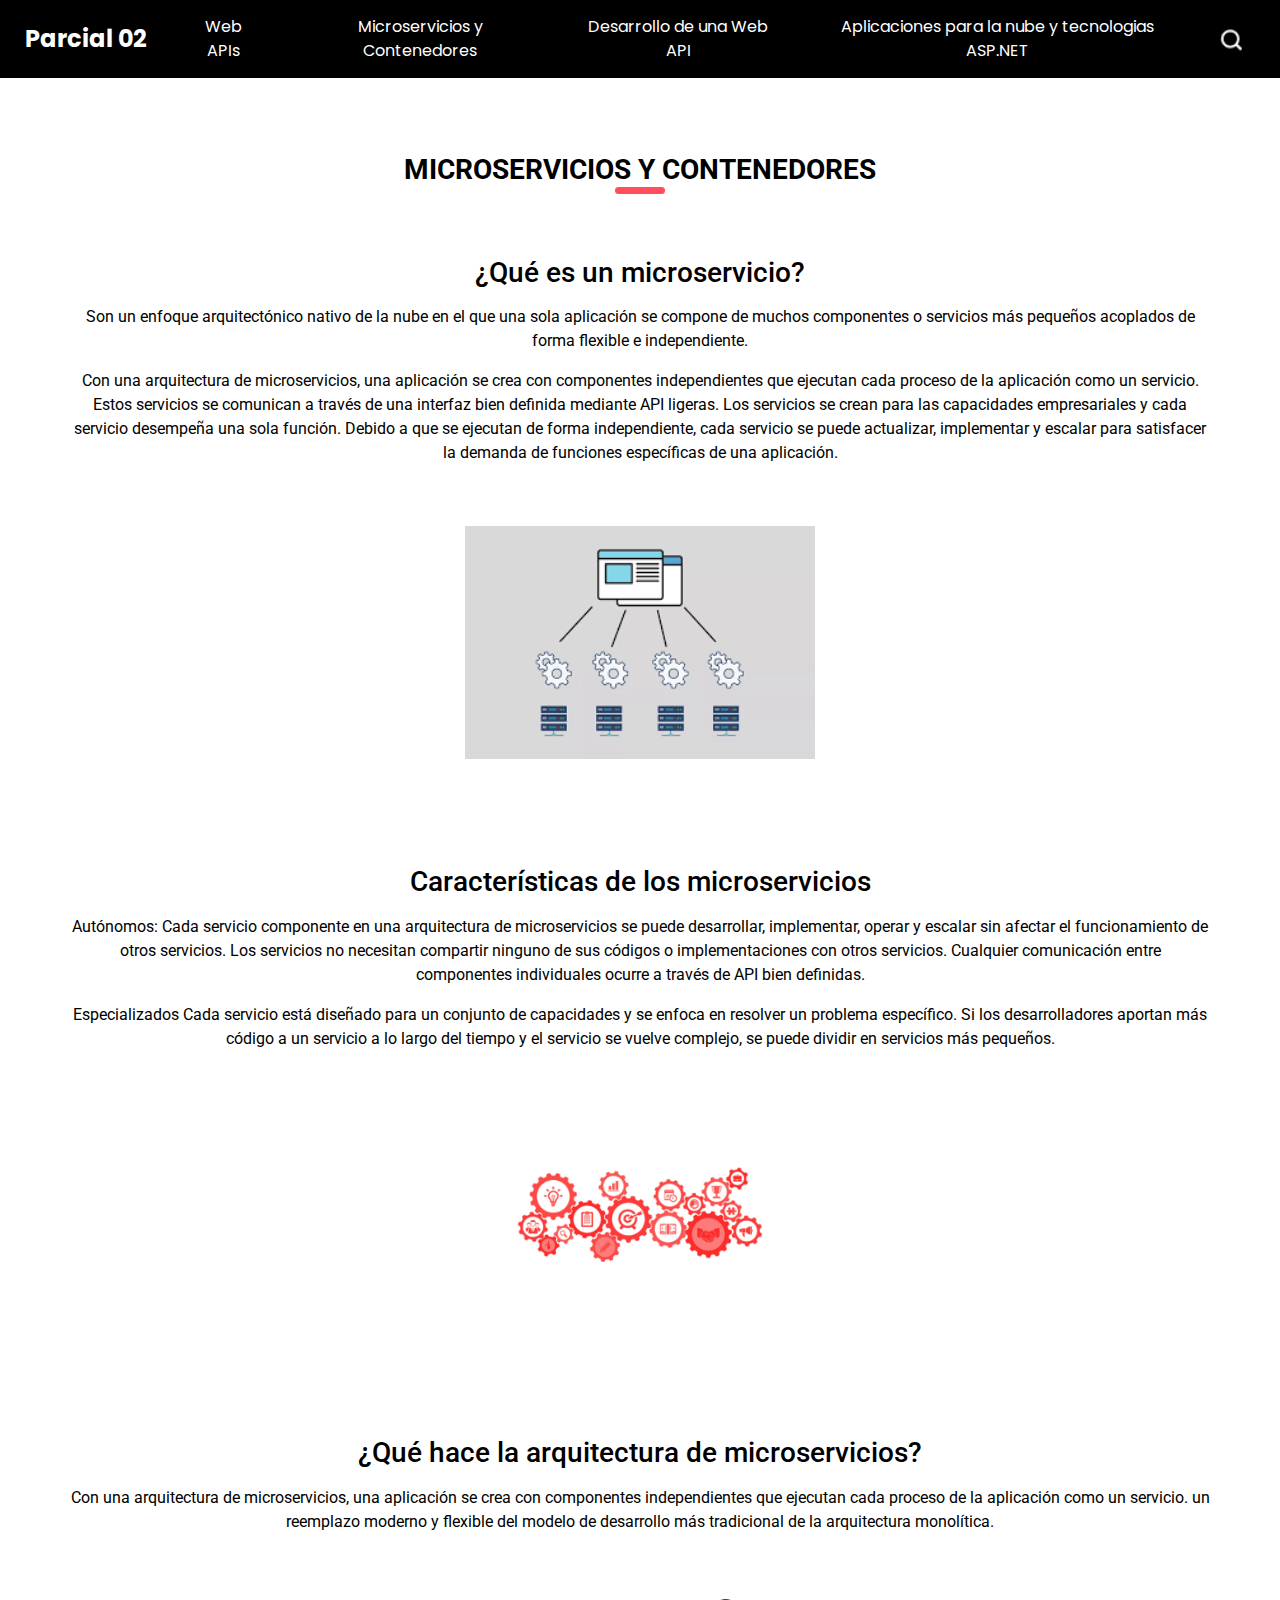
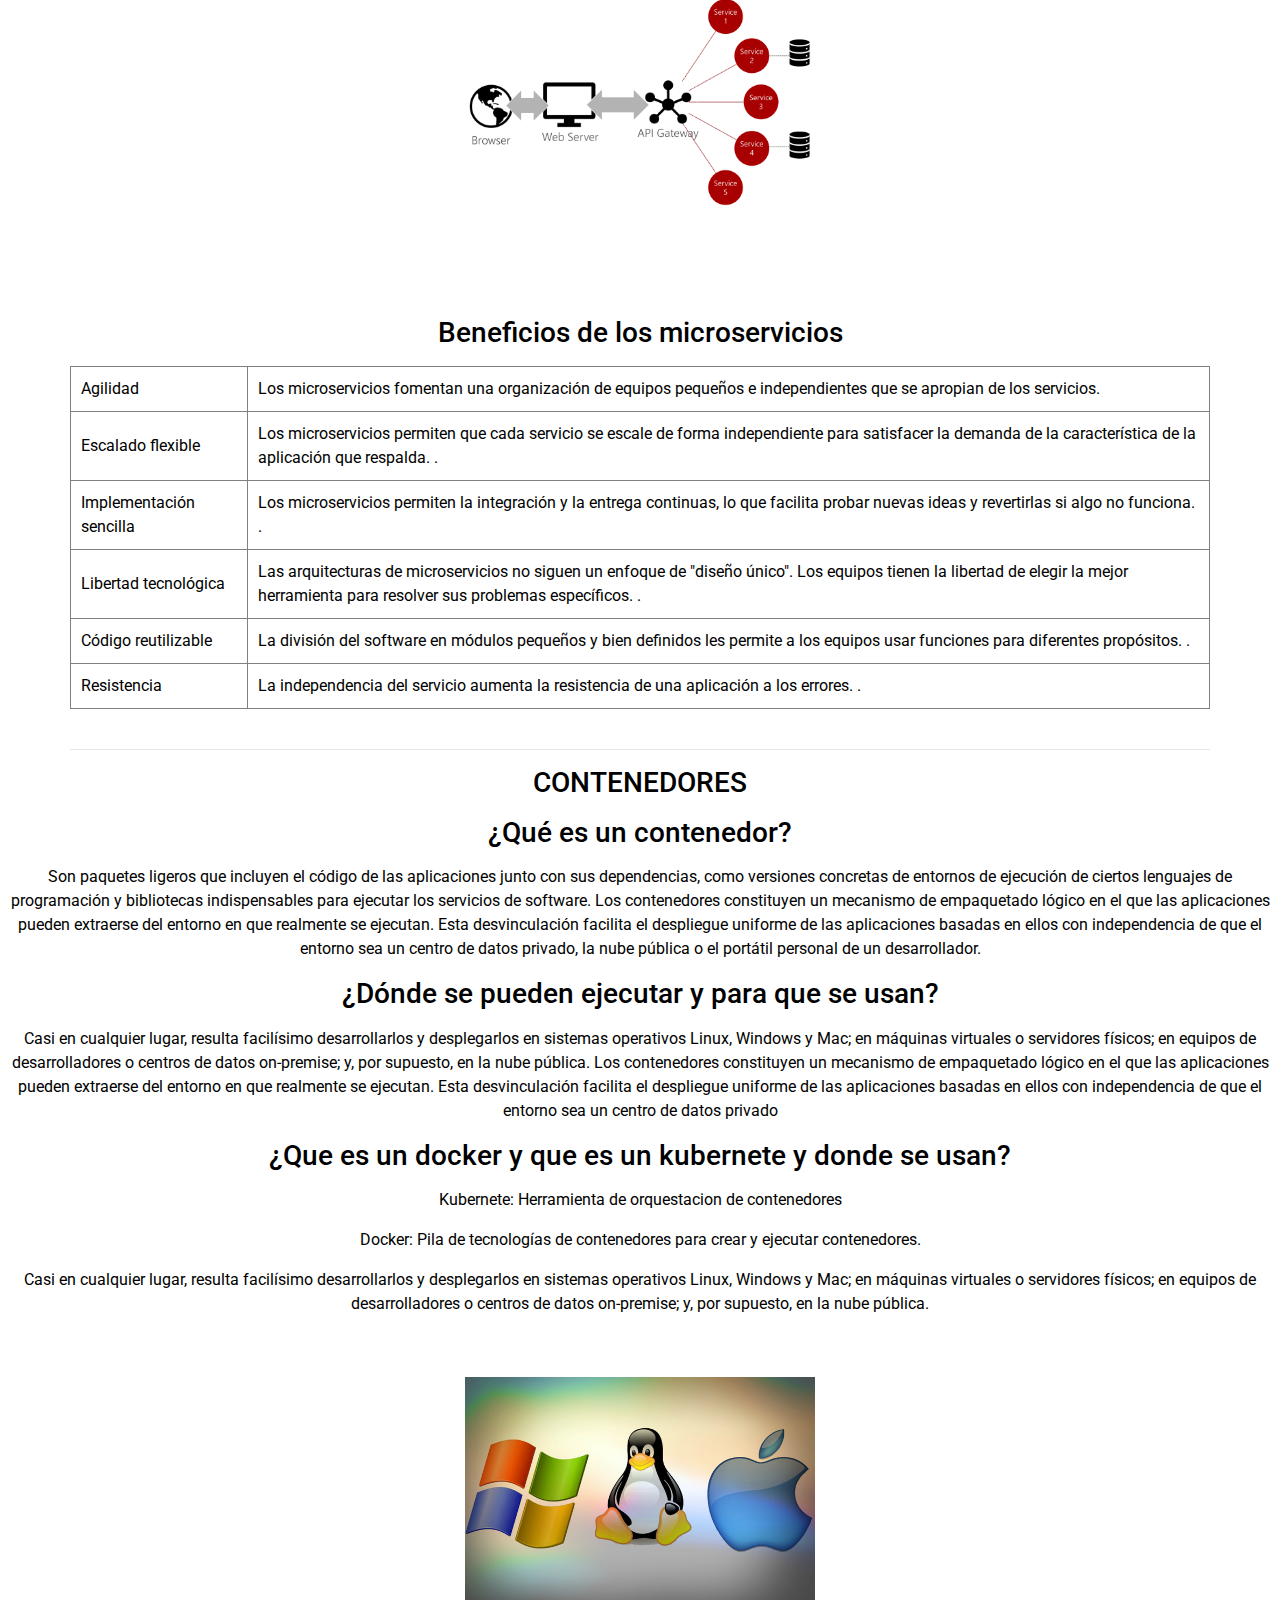
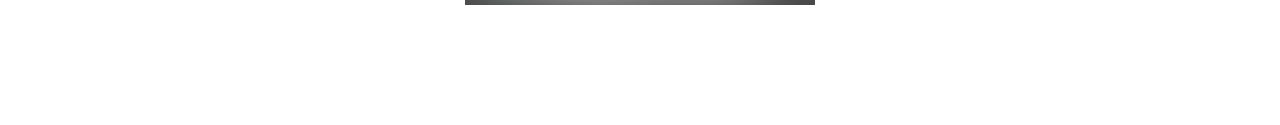
<file: heustonn/about.html>
<!DOCTYPE html>
<html>

<head>
  <!-- Basic -->
  <meta charset="utf-8" />
  <meta http-equiv="X-UA-Compatible" content="IE=edge" />
  <!-- Mobile Metas -->
  <meta name="viewport" content="width=device-width, initial-scale=1, shrink-to-fit=no" />
  <!-- Site Metas -->
  <meta name="keywords" content="" />
  <meta name="description" content="" />
  <meta name="author" content="" />

  <title>Parcial 02</title>

  <!-- slider stylesheet -->
  <link rel="stylesheet" type="text/css"
    href="https://cdnjs.cloudflare.com/ajax/libs/OwlCarousel2/2.1.3/assets/owl.carousel.min.css" />

  <!-- bootstrap core css -->
  <link rel="stylesheet" type="text/css" href="css/bootstrap.css" />

  <!-- fonts style -->
  <link href="https://fonts.googleapis.com/css?family=Poppins:400,700|Roboto:400,700&display=swap" rel="stylesheet">
  <!-- Custom styles for this template -->
  <link href="css/style.css" rel="stylesheet" />
  <!-- responsive style -->
  <link href="css/responsive.css" rel="stylesheet" />
</head>

<body>
  <div class="hero_area">
    <!-- header section strats -->
    <header class="header_section">
      <div class="container-fluid">
        <nav class="navbar navbar-expand-lg custom_nav-container ">
          <a class="navbar-brand" href="index.html">
            <span>
              Parcial 02
            </span>
          </a>
          <button class="navbar-toggler ml-auto" type="button" data-toggle="collapse"
            data-target="#navbarSupportedContent" aria-controls="navbarSupportedContent" aria-expanded="false"
            aria-label="Toggle navigation">
            <span class="navbar-toggler-icon"></span>
          </button>

          <div class="collapse navbar-collapse" id="navbarSupportedContent">
            <div class="d-flex mx-auto flex-column flex-lg-row align-items-center">
              <ul class="navbar-nav  ">
                <li class="nav-item ">
                  <a class="nav-link" href="index.html">Web APIs <span class="sr-only">(current)</span></a>
                </li>
                <li class="nav-item ">
                  <a class="nav-link" href="about.html"> Microservicios y Contenedores</a>
                </li>
                <li class="nav-item">
                  <a class="nav-link" href="service.html"> Desarrollo de una Web API </a>
                </li>
                <li class="nav-item">
                  <a class="nav-link" href="contact.html">Aplicaciones para la nube y tecnologias ASP.NET </a>
                </li>

              </ul>
            </div>
          </div>
          <form class="form-inline my-2 my-lg-0 ml-0 ml-lg-4 mb-3 mb-lg-0">
            <button class="btn  my-2 my-sm-0 nav_search-btn" type="submit"></button>
          </form>
        </nav>
      </div>
    </header>
    <!-- end header section -->
  </div>

  <!-- about section -->
  <section class="about_section layout_padding">
    <div class="container">
      <div class="custom_heading-container">
        <h3 class=" ">
          Microservicios y Contenedores
        </h3>
      </div>
    <p class="layout_padding2-top">    
     <h3 class=" ">
        ¿Qué es un microservicio?
      </h3> 
     </p>
      <p>
        Son un enfoque arquitectónico nativo de la nube en el que una sola aplicación se
        compone de muchos componentes o servicios más pequeños acoplados de forma
        flexible e independiente.
      </p>
      <p>
        Con una arquitectura de microservicios, una aplicación se crea con componentes independientes que ejecutan cada proceso de la aplicación como un servicio. 
        Estos servicios se comunican a través de una interfaz bien definida mediante API ligeras. Los servicios se crean para las capacidades empresariales y 
        cada servicio desempeña una sola función. Debido a que se ejecutan de forma independiente, cada servicio se puede actualizar, implementar y escalar para satisfacer 
        la demanda de funciones específicas de una aplicación.


      </p>
      <div class="img-box layout_padding2">
        <img src="images/micro1.png" alt="">
      </div>
      <p class="layout_padding2-top">    
        <h3 class=" ">
          Características de los microservicios
       </h3> 
        </p>
         <p>
          Autónomos:
          Cada servicio componente en una arquitectura de microservicios se puede desarrollar, implementar, operar y escalar sin afectar el funcionamiento de otros servicios. 
          Los servicios no necesitan compartir ninguno de sus códigos o implementaciones con otros servicios. Cualquier comunicación entre componentes individuales 
          ocurre a través de API bien definidas.       
          </p>
          <p>
            Especializados
Cada servicio está diseñado para un conjunto de capacidades y se enfoca en resolver un problema específico. Si los desarrolladores aportan más código a un servicio a lo largo del 
tiempo y el servicio se vuelve complejo, se puede dividir en servicios más pequeños.


            </p>








         <div class="img-box layout_padding2">
           <img src="images/micro3.jpg" alt="">
         </div>
         <p class="layout_padding2-top">    
          <h3 class=" ">
            ¿Qué hace la arquitectura de microservicios?
          </h3> 
          </p>
           <p>
            Con una arquitectura de microservicios, una aplicación se crea con componentes
            independientes que ejecutan cada proceso de la aplicación como un servicio.
            un reemplazo moderno y flexible del modelo de desarrollo más tradicional de la
            arquitectura monolítica.           </p>
           <div class="img-box layout_padding2">
             <img src="images/micro4.png" alt="">
           </div>
           <p class="layout_padding2-top">    
            <h3 class=" ">
              Beneficios de los microservicios
            </h3> 
            </p>
             <p>
              <div style="text-align: center; color:rgb(0, 0, 0)" >
                <center>
                <table border="1px" cellpadding="10px" cellspacing="0px" >
                    <thead style="background-color:blanchedalmond"></thead>       
                        <tr>
                             <td>Agilidad</td><td>Los microservicios fomentan una organización de equipos pequeños e
                              independientes que se apropian de los servicios.</td>
                        </tr>
                        <tr>
                          <td>Escalado flexible
                          </td><td>Los microservicios permiten que cada servicio se escale de forma independiente
                            para satisfacer la demanda de la característica de la aplicación que respalda.
                            .</td>
                     </tr>               
                     <tr>
                      <td>Implementación sencilla
                      </td><td>Los microservicios permiten la integración y la entrega continuas, lo que facilita
                        probar nuevas ideas y revertirlas si algo no funciona.
                        .</td>
                     </tr>
                     <tr>
                      <td>Libertad tecnológica
                      </td><td>Las arquitecturas de microservicios no siguen un enfoque de "diseño único". Los
                        equipos tienen la libertad de elegir la mejor herramienta para resolver sus
                        problemas específicos.
                        .</td>
                     </tr>
                     <tr>
                      <td>Código reutilizable
                      </td><td>La división del software en módulos pequeños y bien definidos les permite a los
                        equipos usar funciones para diferentes propósitos.
                        .</td>
                     </tr>
                     <tr>
                      <td>Resistencia
                      </td><td>La independencia del servicio aumenta la resistencia de una aplicación a los
                        errores.
                        .</td>
                     </tr>

                  </table>    
                  <br>
                </center>
            </div>

        <hr>
      </div>

      <h3 class=" ">
        CONTENEDORES
      </h3>
  <p >    
   <h3 class=" ">
    ¿Qué es un contenedor?
    </h3> 
   </p>
    <p>
      Son paquetes ligeros que incluyen el código de las aplicaciones junto con
sus dependencias, como versiones concretas de entornos de ejecución de
ciertos lenguajes de programación y bibliotecas indispensables para
ejecutar los servicios de software.
Los contenedores constituyen un mecanismo de empaquetado lógico en el
que las aplicaciones pueden extraerse del entorno en que realmente se
ejecutan. Esta desvinculación facilita el despliegue uniforme de las
aplicaciones basadas en ellos con independencia de que el entorno sea
un centro de datos privado, la nube pública o el portátil personal de un
desarrollador.
    </p>
    <h3 class=" ">
      ¿Dónde se pueden ejecutar y para que se usan?
      </h3> 
     </p>
      <p>
        Casi en cualquier lugar, resulta facilísimo desarrollarlos y desplegarlos en
        sistemas operativos Linux, Windows y Mac; en máquinas virtuales o
        servidores físicos; en equipos de desarrolladores o centros de datos
        on-premise; y, por supuesto, en la nube pública.
        Los contenedores constituyen un mecanismo de empaquetado lógico en el que las aplicaciones pueden extraerse del entorno en que realmente se ejecutan. Esta desvinculación facilita el despliegue uniforme de las aplicaciones basadas en ellos con independencia de que el entorno sea un centro de datos privado
        
      </p>

      <h3 class=" ">
        ¿Que es un docker y que es un kubernete y donde se usan?
      </h3> 
       </p>
        <p>
          Kubernete: Herramienta de orquestacion de contenedores      
        </p>
        <p>
          Docker: Pila de tecnologías de contenedores para crear y ejecutar contenedores.
        </p>
          <p>
            Casi en cualquier lugar, resulta facilísimo desarrollarlos y desplegarlos en
            sistemas operativos Linux, Windows y Mac; en máquinas virtuales o
            servidores físicos; en equipos de desarrolladores o centros de datos
            on-premise; y, por supuesto, en la nube pública.
            
          </p>

    <div class="img-box layout_padding2">
      <img src="images/mac ios.jpg" alt="">
    </div>
  </div>

    </div>
  </section>
  <!-- end about section -->



</html>
</file>
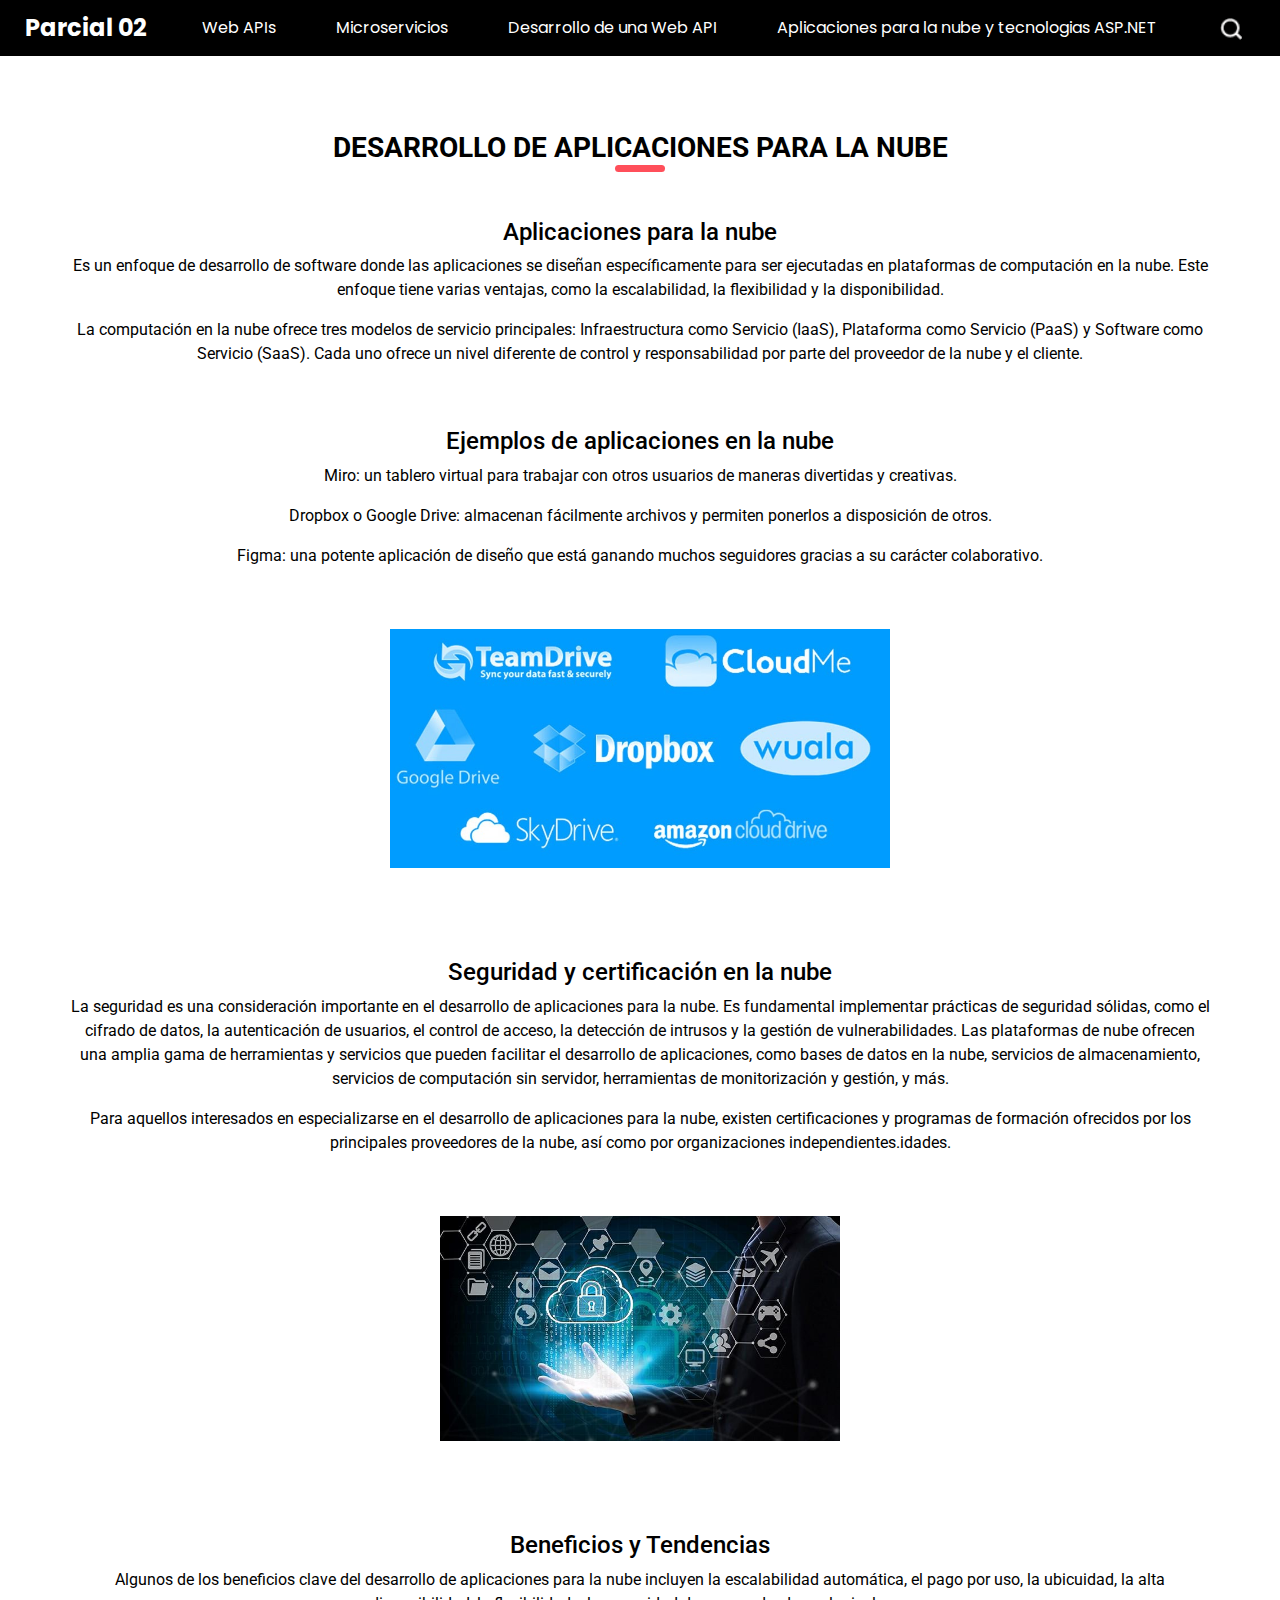
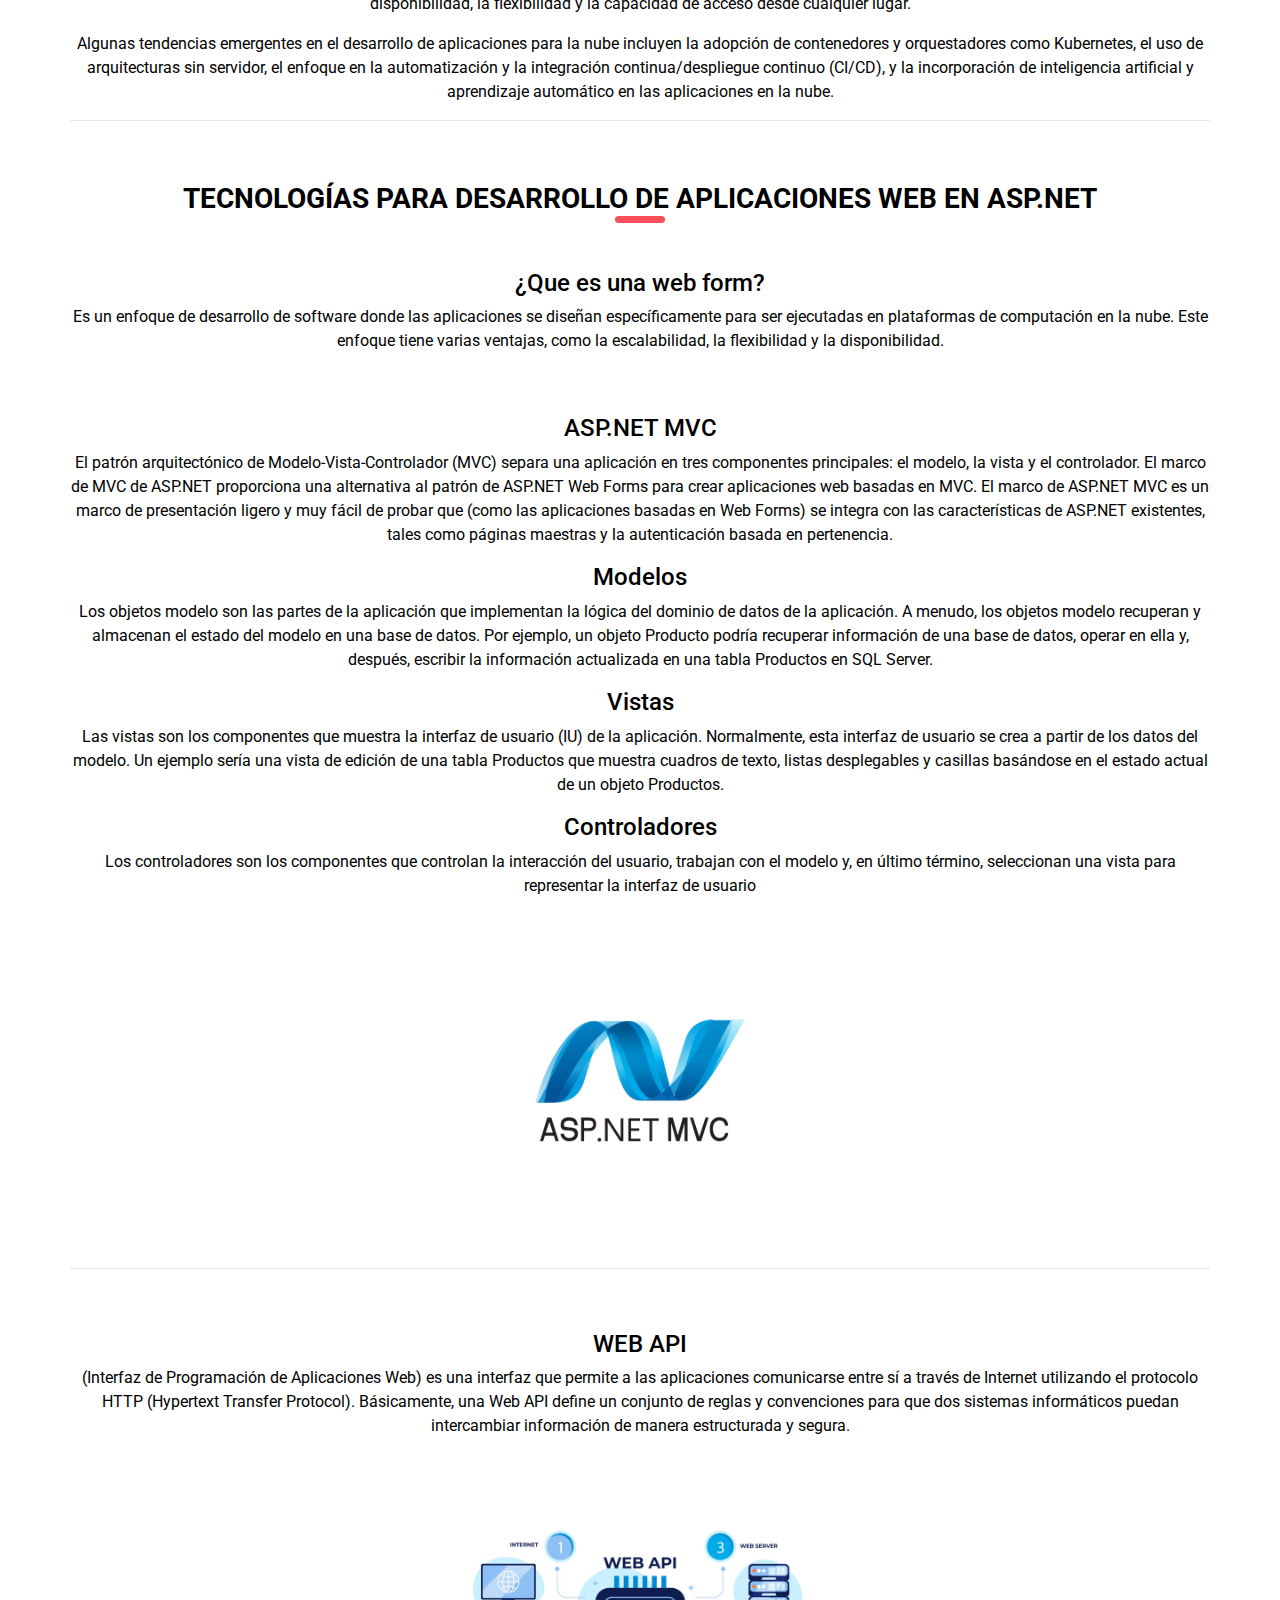
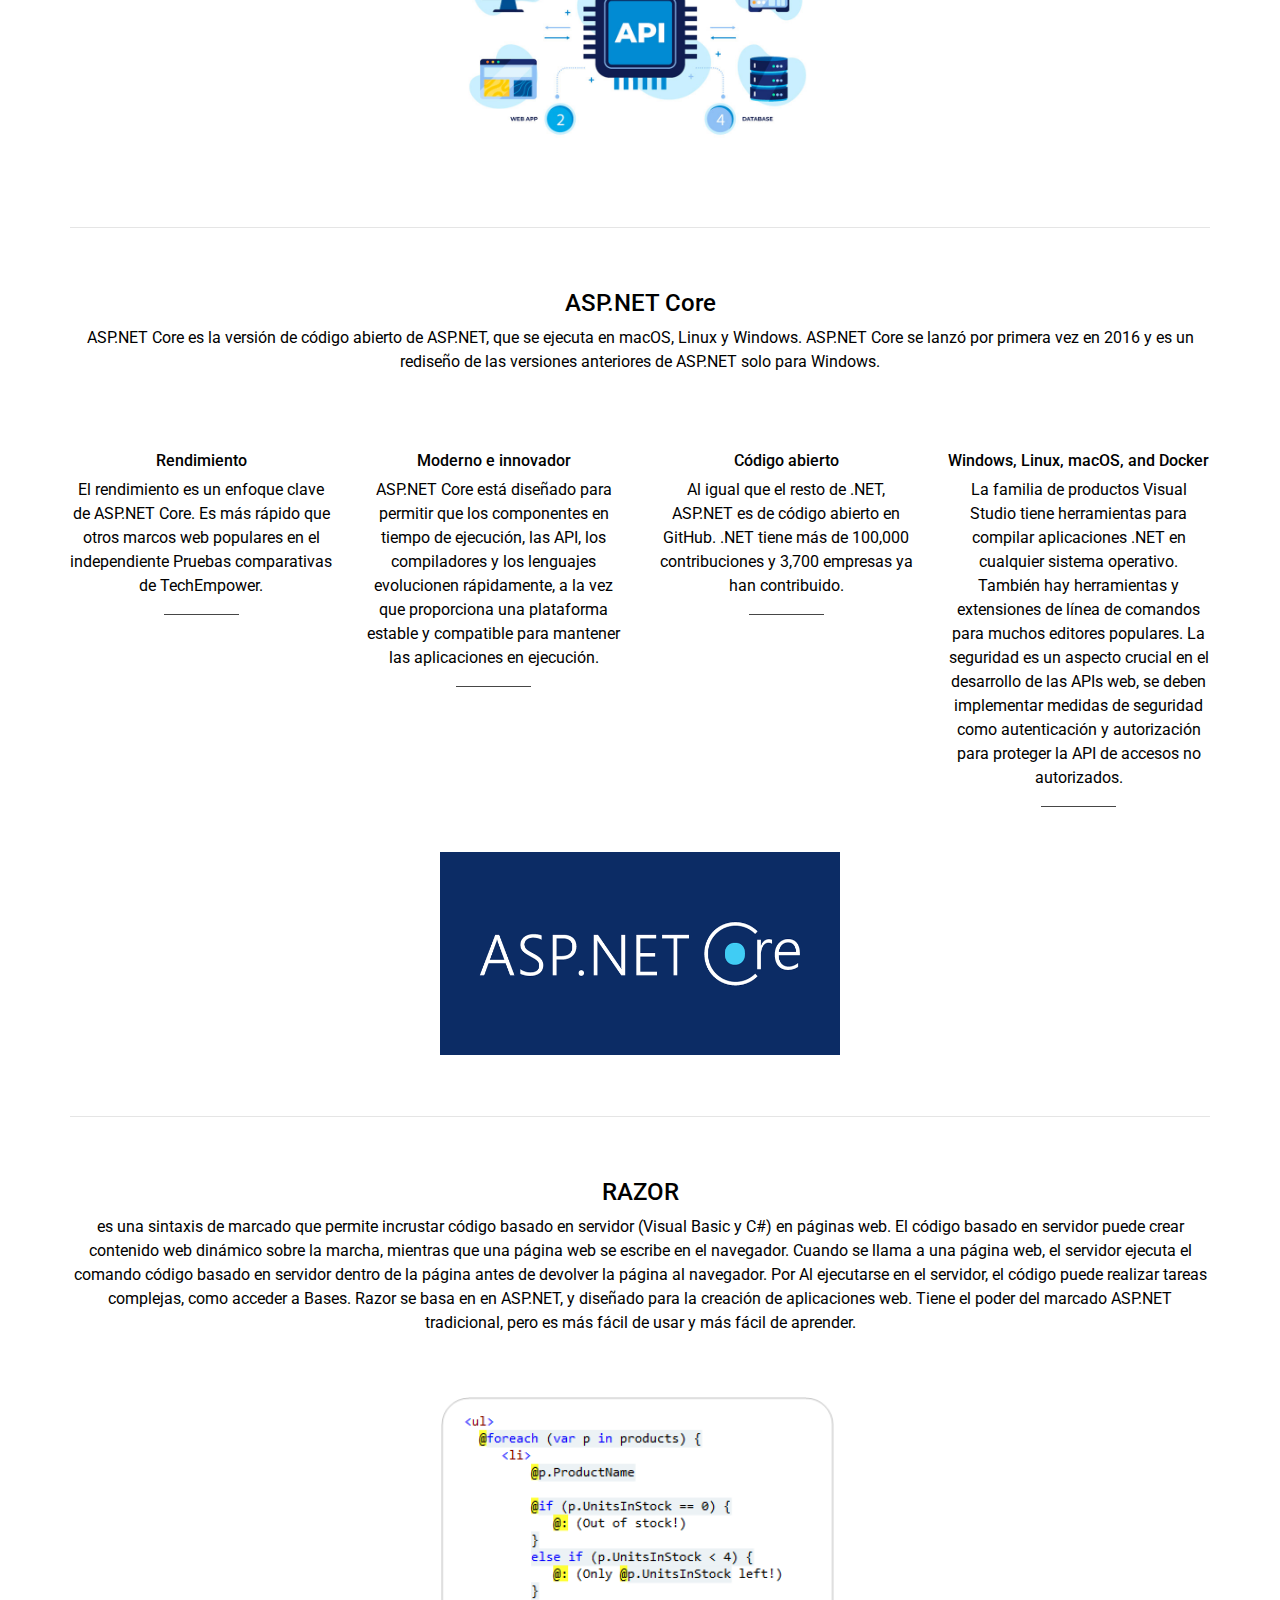
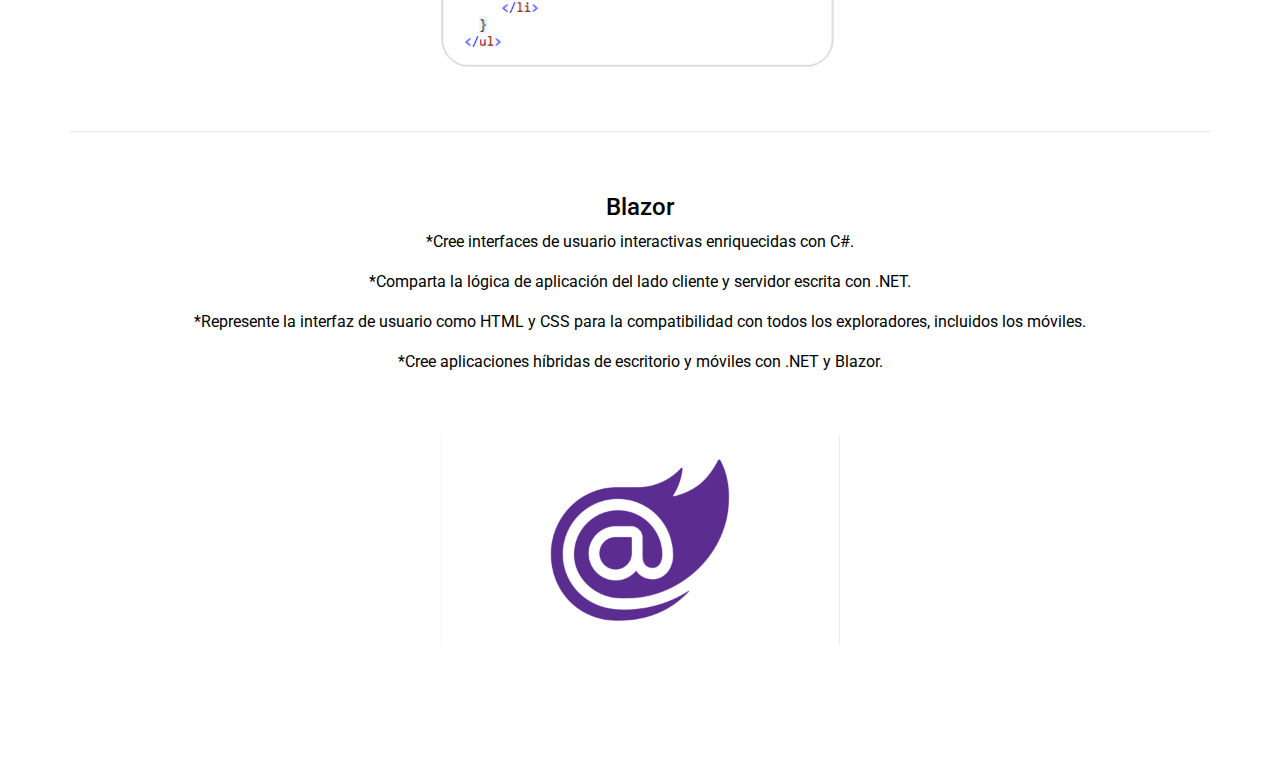
<file: heustonn/contact.html>
<!DOCTYPE html>
<html>

<head>
  <!-- Basic -->
  <meta charset="utf-8" />
  <meta http-equiv="X-UA-Compatible" content="IE=edge" />
  <!-- Mobile Metas -->
  <meta name="viewport" content="width=device-width, initial-scale=1, shrink-to-fit=no" />
  <!-- Site Metas -->
  <meta name="keywords" content="" />
  <meta name="description" content="" />
  <meta name="author" content="" />

  <title>Parcial 02</title>

  <!-- slider stylesheet -->
  <link rel="stylesheet" type="text/css"
    href="https://cdnjs.cloudflare.com/ajax/libs/OwlCarousel2/2.1.3/assets/owl.carousel.min.css" />

  <!-- bootstrap core css -->
  <link rel="stylesheet" type="text/css" href="css/bootstrap.css" />

  <!-- fonts style -->
  <link href="https://fonts.googleapis.com/css?family=Poppins:400,700|Roboto:400,700&display=swap" rel="stylesheet">
  <!-- Custom styles for this template -->
  <link href="css/style.css" rel="stylesheet" />
  <!-- responsive style -->
  <link href="css/responsive.css" rel="stylesheet" />
</head>

<body>
  <div class="hero_area">
    <!-- header section strats -->
    <header class="header_section">
      <div class="container-fluid">
        <nav class="navbar navbar-expand-lg custom_nav-container ">
          <a class="navbar-brand" href="index.html">
            <span>
              Parcial 02
            </span>
          </a>
          <button class="navbar-toggler ml-auto" type="button" data-toggle="collapse"
            data-target="#navbarSupportedContent" aria-controls="navbarSupportedContent" aria-expanded="false"
            aria-label="Toggle navigation">
            <span class="navbar-toggler-icon"></span>
          </button>

          <div class="collapse navbar-collapse" id="navbarSupportedContent">
            <div class="d-flex mx-auto flex-column flex-lg-row align-items-center">
              <ul class="navbar-nav  ">
                <li class="nav-item ">
                  <a class="nav-link" href="index.html">Web APIs <span class="sr-only">(current)</span></a>
                </li>
                <li class="nav-item ">
                  <a class="nav-link" href="about.html"> Microservicios </a>
                </li>
                <li class="nav-item">
                  <a class="nav-link" href="service.html"> Desarrollo de una Web API </a>
                </li>
                <li class="nav-item">
                  <a class="nav-link" href="contact.html">Aplicaciones para la nube y tecnologias ASP.NET</a>
                </li>
              </ul>
            </div>
          </div>
          <form class="form-inline my-2 my-lg-0 ml-0 ml-lg-4 mb-3 mb-lg-0">
            <button class="btn  my-2 my-sm-0 nav_search-btn" type="submit"></button>
          </form>
        </nav>
      </div>
    </header>
    <!-- end header section -->
  </div>

<!-- about section -->
<section class="about_section layout_padding">
  <div class="container">
    <div class="custom_heading-container">
      <h3 class=" ">
        Desarrollo de aplicaciones para la nube
      </h3>
    </div>

      <h4 class="layout_padding2-top">
        Aplicaciones para la nube
      </h4>
    <p >
      Es un enfoque de desarrollo de software donde las aplicaciones se diseñan específicamente para ser ejecutadas en plataformas de computación en la nube. 
      Este enfoque tiene varias ventajas, como la escalabilidad, la flexibilidad y la disponibilidad.
    </p>
    <p>
      La computación en la nube ofrece tres modelos de servicio principales: Infraestructura como Servicio (IaaS), Plataforma como Servicio (PaaS) y Software como Servicio (SaaS). 
      Cada uno ofrece un nivel diferente de control y responsabilidad por parte del proveedor de la nube y el cliente.
    </p>


    <h4 class="layout_padding2-top">
      Ejemplos de aplicaciones en la nube
    </h4>
  <p >
    Miro: un tablero virtual para trabajar con otros usuarios de maneras divertidas y creativas.
  </p>
  <p>
    Dropbox o Google Drive: almacenan fácilmente archivos y permiten ponerlos a disposición de otros. 
  </p>
  <p>
    Figma: una potente aplicación de diseño que está ganando muchos seguidores gracias a su carácter colaborativo.  
  </p>

  <div class="img-box layout_padding2">
    <img src="images/nube.jpg" alt="" style="width: 500px; height: auto;">
  </div>

  <h4 class="layout_padding2-top">
    Seguridad y certificación en la nube
  </h4>
<p >
  La seguridad es una consideración importante en el desarrollo de aplicaciones para la nube. Es fundamental implementar prácticas de seguridad sólidas, como el cifrado de datos, 
  la autenticación de usuarios, el control de acceso, la detección de intrusos y la gestión de vulnerabilidades. Las plataformas de nube ofrecen una amplia gama de herramientas y servicios que pueden facilitar el desarrollo de aplicaciones, 
  como bases de datos en la nube, servicios de almacenamiento, servicios de computación sin servidor, herramientas de monitorización y gestión, y más.
</p>
<p >
  Para aquellos interesados en especializarse en el desarrollo de aplicaciones para la nube, existen certificaciones y programas de formación ofrecidos por los principales proveedores de la nube,
   así como por organizaciones independientes.idades.
</p>

<div class="img-box layout_padding2">
  <img src="images/nube2.jpg" alt="" style="width: 400px; height: auto;">
</div>

<h4 class="layout_padding2-top">
Beneficios y Tendencias
</h4>
<p >
  Algunos de los beneficios clave del desarrollo de aplicaciones para la nube incluyen la escalabilidad automática, el pago por uso, la ubicuidad, la alta disponibilidad, la flexibilidad y la capacidad de acceso desde cualquier lugar.
</p>
<p >
  Algunas tendencias emergentes en el desarrollo de aplicaciones para la nube incluyen la adopción de contenedores y orquestadores como Kubernetes, el uso de arquitecturas sin servidor, el enfoque en la automatización y la integración continua/despliegue continuo (CI/CD), y la incorporación de inteligencia artificial y aprendizaje automático en las aplicaciones en la nube.
</p>







<hr>


<div class="custom_heading-container">
  <h3 class="layout_padding2-top">
    Tecnologías para desarrollo de aplicaciones web en ASP.NET
  </h3>
</div>

<h4 class="layout_padding2-top">
  ¿Que es una web form?
</h4>
<p >
Es un enfoque de desarrollo de software donde las aplicaciones se diseñan específicamente para ser ejecutadas en plataformas de computación en la nube. 
Este enfoque tiene varias ventajas, como la escalabilidad, la flexibilidad y la disponibilidad.
</p>

<h4 class="layout_padding2-top">
  ASP.NET MVC
</h4>
<p >
  El patrón arquitectónico de Modelo-Vista-Controlador (MVC) separa una aplicación en tres componentes principales: el modelo, la vista y el controlador. El marco de MVC de ASP.NET proporciona una alternativa al patrón de ASP.NET Web Forms para crear aplicaciones web basadas en MVC. El marco de ASP.NET MVC es un marco de presentación ligero y muy fácil de probar que (como las aplicaciones basadas en Web Forms) se integra con las características de ASP.NET existentes, tales como páginas maestras y la autenticación basada en pertenencia.
</p>

<h4 >
Modelos
</h4>
<p>
  Los objetos modelo son las partes de la aplicación que implementan la lógica del dominio de datos de la aplicación. A menudo, los objetos modelo recuperan y almacenan el estado del modelo en una base de datos. Por ejemplo, un objeto Producto podría recuperar información de una base de datos, operar en ella y, después, escribir la información actualizada en una tabla Productos en SQL Server.
</p>

<h4 >
  Vistas
  </h4>
  <p>
    Las vistas son los componentes que muestra la interfaz de usuario (IU) de la aplicación. Normalmente, esta interfaz de usuario se crea a partir de los datos del modelo. Un ejemplo sería una vista de edición de una tabla Productos que muestra cuadros de texto, listas desplegables y casillas basándose en el estado actual de un objeto Productos. 
   </p>

   <h4 >
    Controladores
      </h4>
    <p>
      Los controladores son los componentes que controlan la interacción del usuario, trabajan con el modelo y, en último término, seleccionan una vista para representar la interfaz de usuario
        </p>

        <div class="img-box layout_padding2">
          <img src="images/asp.jpg" alt="" style="width: 400px; height: auto;">
        </div>
<hr>


        <h4 class="layout_padding2-top">
          WEB API
        </h4>
        <p>
          (Interfaz de Programación de Aplicaciones Web) es una interfaz que permite a las aplicaciones comunicarse entre sí a través de Internet utilizando el protocolo HTTP (Hypertext Transfer Protocol). Básicamente, una Web API define un conjunto de reglas y convenciones para que dos sistemas informáticos puedan intercambiar información de manera estructurada y segura.      
          </p>

          <div class="img-box layout_padding2">
            <img src="images/api.jpg" alt="" style="width: 400px; height: auto;">
          </div>

          <hr>

          <h4 class="layout_padding2-top">
            ASP.NET Core
          </h4>
          <p>
            ASP.NET Core es la versión de código abierto de ASP.NET, que se ejecuta en macOS, Linux y Windows. ASP.NET Core se lanzó por primera vez en 2016 y es un rediseño de las versiones anteriores de ASP.NET solo para Windows.
          </p>


          <div>

            <h2 class="layout_padding2-top">
              </h2>
  
        </div>
        <p>

        </p>
  
  
  
        <div class="service_container ">
          <div class="row">
            <div class="col-md-3">
              <div class="box b-1">
  
                <div class="detail-box">
                  <h6>
                  Rendimiento
                  </h6>
                  <p>
                    El rendimiento es un enfoque clave de ASP.NET Core. Es más rápido que otros marcos web populares en el independiente Pruebas comparativas de TechEmpower.
                  </p>
                  <div class="btn-box">
                    <hr>
                  </div>
                </div>
              </div>
            </div>
            <div class="col-md-3">
              <div class="box b-4">
                <div class="detail-box">
                  <h6>
                    Moderno e innovador
                  </h6>
                  <p>
                    ASP.NET Core está diseñado para permitir que los componentes en tiempo de ejecución, las API, los compiladores y los lenguajes evolucionen rápidamente, a la vez que proporciona una plataforma estable y compatible para mantener las aplicaciones en ejecución.
                  </p>
                  <div class="btn-box">
  
                    <hr>
                  </div>
                </div>
              </div>
            </div>
            <div class="col-md-3">
              <div class="box b-4">
                <div class="detail-box">
                  <h6>
                    Código abierto
                  </h6>
                  <p>
                    Al igual que el resto de .NET, ASP.NET es de código abierto en GitHub. .NET tiene más de 100,000 contribuciones y 3,700 empresas ya han contribuido.
                    
                  </p>
                  <div class="btn-box">
                    <hr>
                  </div>
                </div>
              </div>
            </div>
            <div class="col-md-3">
              <div class="box b-4">
  
                <div class="detail-box">
                  <h6>
                    Windows, Linux, macOS, and Docker
                                    </h6>
                  <p>
                    La familia de productos Visual Studio tiene herramientas para compilar aplicaciones .NET en cualquier sistema operativo. También hay herramientas y extensiones de línea de comandos para muchos editores populares.                La seguridad es un aspecto crucial en el
                    desarrollo de las APIs web, se deben implementar medidas de
                    seguridad como autenticación y autorización para proteger la API de
                    accesos no autorizados.
                  </p>
                  <div class="btn-box">
                    <hr>
                  </div>
                </div>
              </div>
            </div>
          </div>
        </div>

        <div class="img-box layout_padding2">
          <img src="images/asp2.png" alt="" style="width: 400px; height: auto;">
        </div>

<hr>

<h4 class="layout_padding2-top">
  RAZOR
</h4>
<p>
  es una sintaxis de marcado que permite incrustar código basado en servidor (Visual Basic y C#) en páginas web. El código basado en servidor puede crear contenido web dinámico sobre la marcha, mientras que una página web se escribe en el navegador. Cuando se llama a una página web, el servidor ejecuta el comando código basado en servidor dentro de la página antes de devolver la página al navegador. Por Al ejecutarse en el servidor, el código puede realizar tareas complejas, como acceder a Bases. Razor se basa en en ASP.NET, y diseñado para la creación de aplicaciones web. Tiene el poder del marcado ASP.NET tradicional, pero es más fácil de usar y más fácil de aprender.

</p>

  <div class="img-box layout_padding2">
    <img src="images/razor.png" alt="" style="width: 400px; height: auto;">
  </div>

  <hr>

  <h4 class="layout_padding2-top">
    Blazor
  </h4>
  <p>
*Cree interfaces de usuario interactivas enriquecidas con C#.
  </p>
  <p>
*Comparta la lógica de aplicación del lado cliente y servidor escrita con .NET.
  </p>
  <p>
*Represente la interfaz de usuario como HTML y CSS para la compatibilidad con todos los exploradores, incluidos los móviles.
</p>
  <p>
*Cree aplicaciones híbridas de escritorio y móviles con .NET y Blazor.
</p>

  
    <div class="img-box layout_padding2">
      <img src="images/blazor.png" alt="" style="width: 400px; height: auto;">
    </div>




</div>
    

</body>

</html>
</file>
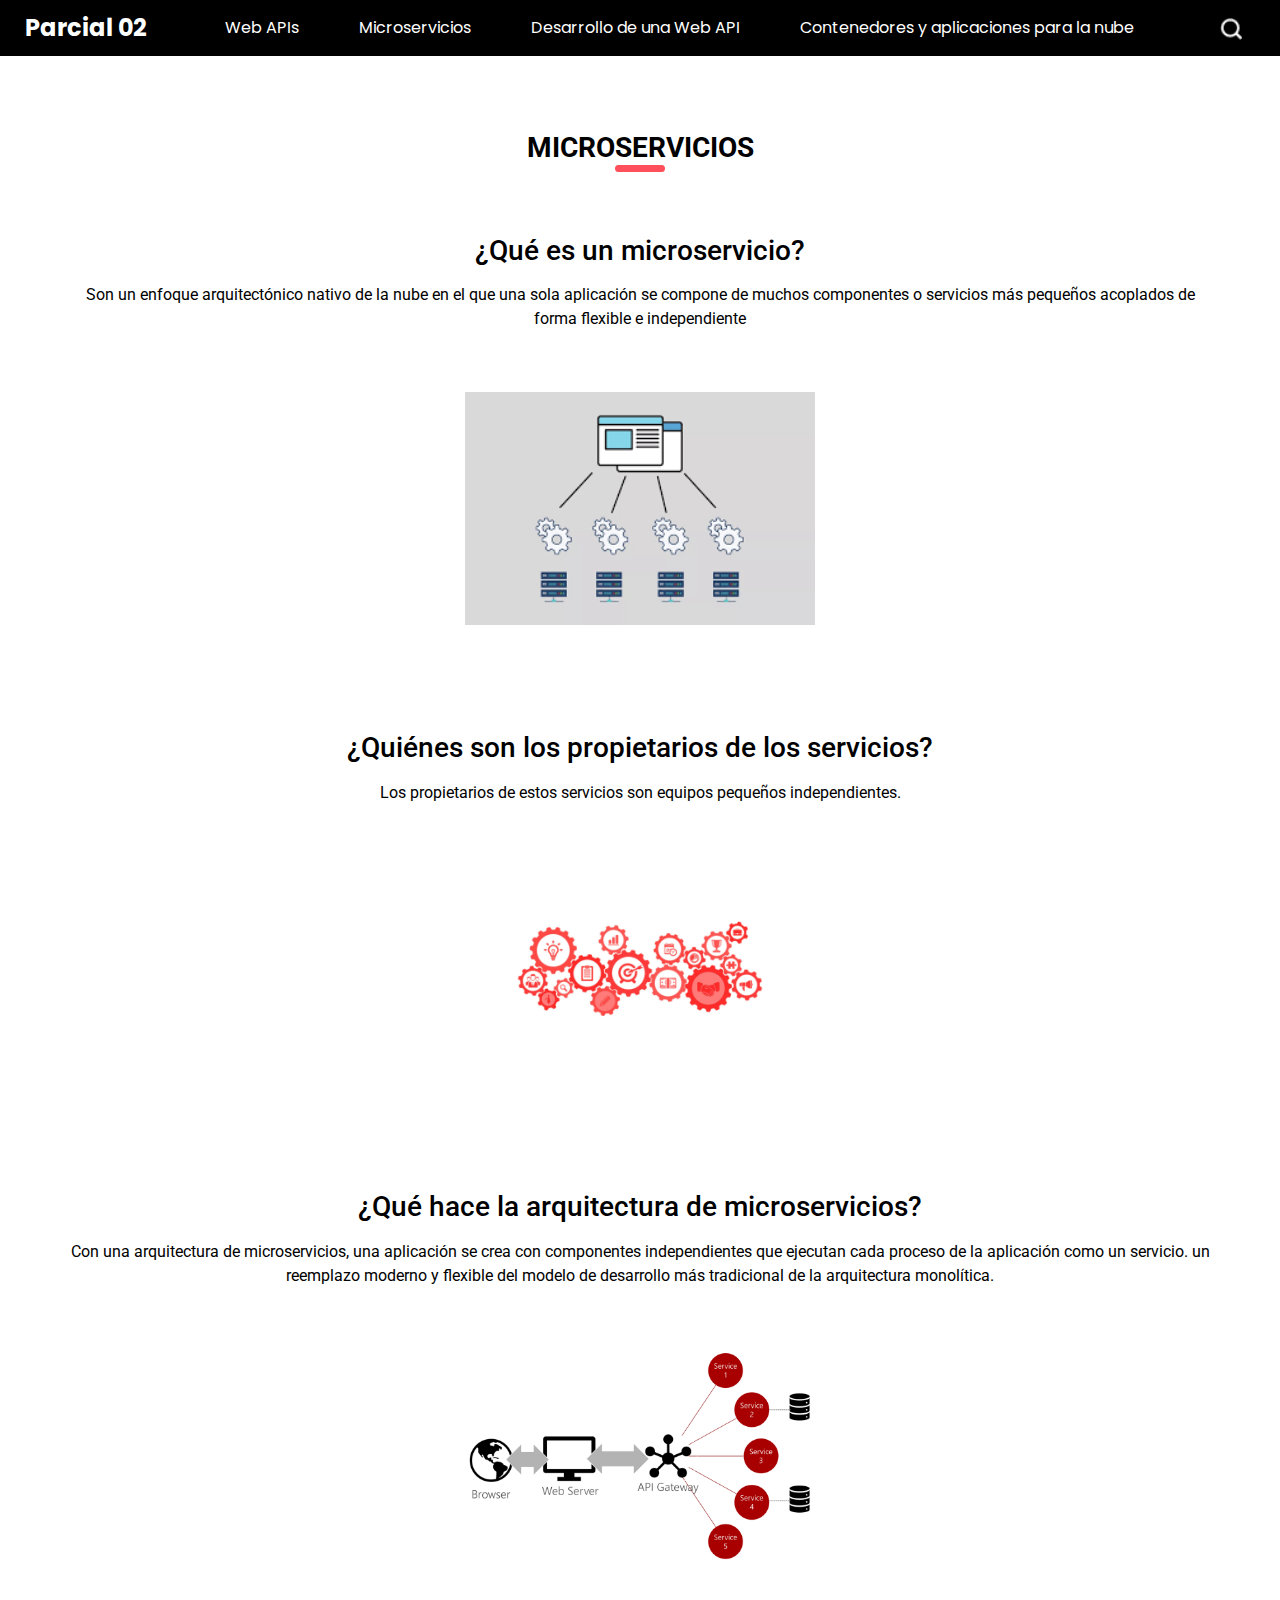
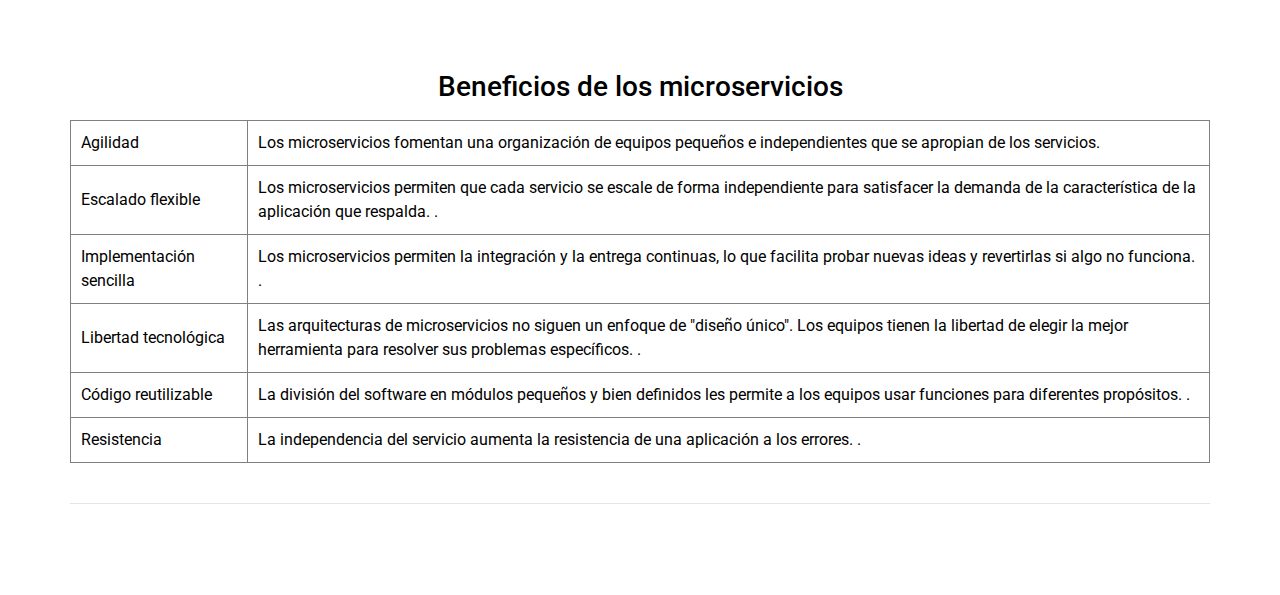
<file: heustonn/heustonn-html/about.html>
<!DOCTYPE html>
<html>

<head>
  <!-- Basic -->
  <meta charset="utf-8" />
  <meta http-equiv="X-UA-Compatible" content="IE=edge" />
  <!-- Mobile Metas -->
  <meta name="viewport" content="width=device-width, initial-scale=1, shrink-to-fit=no" />
  <!-- Site Metas -->
  <meta name="keywords" content="" />
  <meta name="description" content="" />
  <meta name="author" content="" />

  <title>Parcial 02</title>

  <!-- slider stylesheet -->
  <link rel="stylesheet" type="text/css"
    href="https://cdnjs.cloudflare.com/ajax/libs/OwlCarousel2/2.1.3/assets/owl.carousel.min.css" />

  <!-- bootstrap core css -->
  <link rel="stylesheet" type="text/css" href="css/bootstrap.css" />

  <!-- fonts style -->
  <link href="https://fonts.googleapis.com/css?family=Poppins:400,700|Roboto:400,700&display=swap" rel="stylesheet">
  <!-- Custom styles for this template -->
  <link href="css/style.css" rel="stylesheet" />
  <!-- responsive style -->
  <link href="css/responsive.css" rel="stylesheet" />
</head>

<body>
  <div class="hero_area">
    <!-- header section strats -->
    <header class="header_section">
      <div class="container-fluid">
        <nav class="navbar navbar-expand-lg custom_nav-container ">
          <a class="navbar-brand" href="index.html">
            <span>
              Parcial 02
            </span>
          </a>
          <button class="navbar-toggler ml-auto" type="button" data-toggle="collapse"
            data-target="#navbarSupportedContent" aria-controls="navbarSupportedContent" aria-expanded="false"
            aria-label="Toggle navigation">
            <span class="navbar-toggler-icon"></span>
          </button>

          <div class="collapse navbar-collapse" id="navbarSupportedContent">
            <div class="d-flex mx-auto flex-column flex-lg-row align-items-center">
              <ul class="navbar-nav  ">
                <li class="nav-item ">
                  <a class="nav-link" href="index.html">Web APIs <span class="sr-only">(current)</span></a>
                </li>
                <li class="nav-item ">
                  <a class="nav-link" href="about.html"> Microservicios </a>
                </li>
                <li class="nav-item">
                  <a class="nav-link" href="service.html"> Desarrollo de una Web API </a>
                </li>
                <li class="nav-item">
                  <a class="nav-link" href="contact.html">Contenedores y aplicaciones para la nube</a>
                </li>

              </ul>
            </div>
          </div>
          <form class="form-inline my-2 my-lg-0 ml-0 ml-lg-4 mb-3 mb-lg-0">
            <button class="btn  my-2 my-sm-0 nav_search-btn" type="submit"></button>
          </form>
        </nav>
      </div>
    </header>
    <!-- end header section -->
  </div>

  <!-- about section -->
  <section class="about_section layout_padding">
    <div class="container">
      <div class="custom_heading-container">
        <h3 class=" ">
          Microservicios
        </h3>
      </div>
    <p class="layout_padding2-top">    
     <h3 class=" ">
        ¿Qué es un microservicio?
      </h3> 
     </p>
      <p>
        Son un enfoque arquitectónico nativo de la nube en el que una sola aplicación se
        compone de muchos componentes o servicios más pequeños acoplados de forma
        flexible e independiente
      </p>
      <div class="img-box layout_padding2">
        <img src="images/micro1.png" alt="">
      </div>
      <p class="layout_padding2-top">    
        <h3 class=" ">
          ¿Quiénes son los propietarios de los servicios?
       </h3> 
        </p>
         <p>
          Los propietarios de estos servicios son equipos pequeños independientes.
         </p>
         <div class="img-box layout_padding2">
           <img src="images/micro3.jpg" alt="">
         </div>
         <p class="layout_padding2-top">    
          <h3 class=" ">
            ¿Qué hace la arquitectura de microservicios?
          </h3> 
          </p>
           <p>
            Con una arquitectura de microservicios, una aplicación se crea con componentes
            independientes que ejecutan cada proceso de la aplicación como un servicio.
            un reemplazo moderno y flexible del modelo de desarrollo más tradicional de la
            arquitectura monolítica.           </p>
           <div class="img-box layout_padding2">
             <img src="images/micro4.png" alt="">
           </div>
           <p class="layout_padding2-top">    
            <h3 class=" ">
              Beneficios de los microservicios
            </h3> 
            </p>
             <p>
              <div style="text-align: center; color:rgb(0, 0, 0)" >
                <center>
                <table border="1px" cellpadding="10px" cellspacing="0px" >
                    <thead style="background-color:blanchedalmond"></thead>       
                        <tr>
                             <td>Agilidad</td><td>Los microservicios fomentan una organización de equipos pequeños e
                              independientes que se apropian de los servicios.</td>
                        </tr>
                        <tr>
                          <td>Escalado flexible
                          </td><td>Los microservicios permiten que cada servicio se escale de forma independiente
                            para satisfacer la demanda de la característica de la aplicación que respalda.
                            .</td>
                     </tr>               
                     <tr>
                      <td>Implementación sencilla
                      </td><td>Los microservicios permiten la integración y la entrega continuas, lo que facilita
                        probar nuevas ideas y revertirlas si algo no funciona.
                        .</td>
                     </tr>
                     <tr>
                      <td>Libertad tecnológica
                      </td><td>Las arquitecturas de microservicios no siguen un enfoque de "diseño único". Los
                        equipos tienen la libertad de elegir la mejor herramienta para resolver sus
                        problemas específicos.
                        .</td>
                     </tr>
                     <tr>
                      <td>Código reutilizable
                      </td><td>La división del software en módulos pequeños y bien definidos les permite a los
                        equipos usar funciones para diferentes propósitos.
                        .</td>
                     </tr>
                     <tr>
                      <td>Resistencia
                      </td><td>La independencia del servicio aumenta la resistencia de una aplicación a los
                        errores.
                        .</td>
                     </tr>

                  </table>    
                  <br>
                </center>
            </div>

        <hr>
      </div>
    </div>
  </section>
  <!-- end about section -->



</html>
</file>
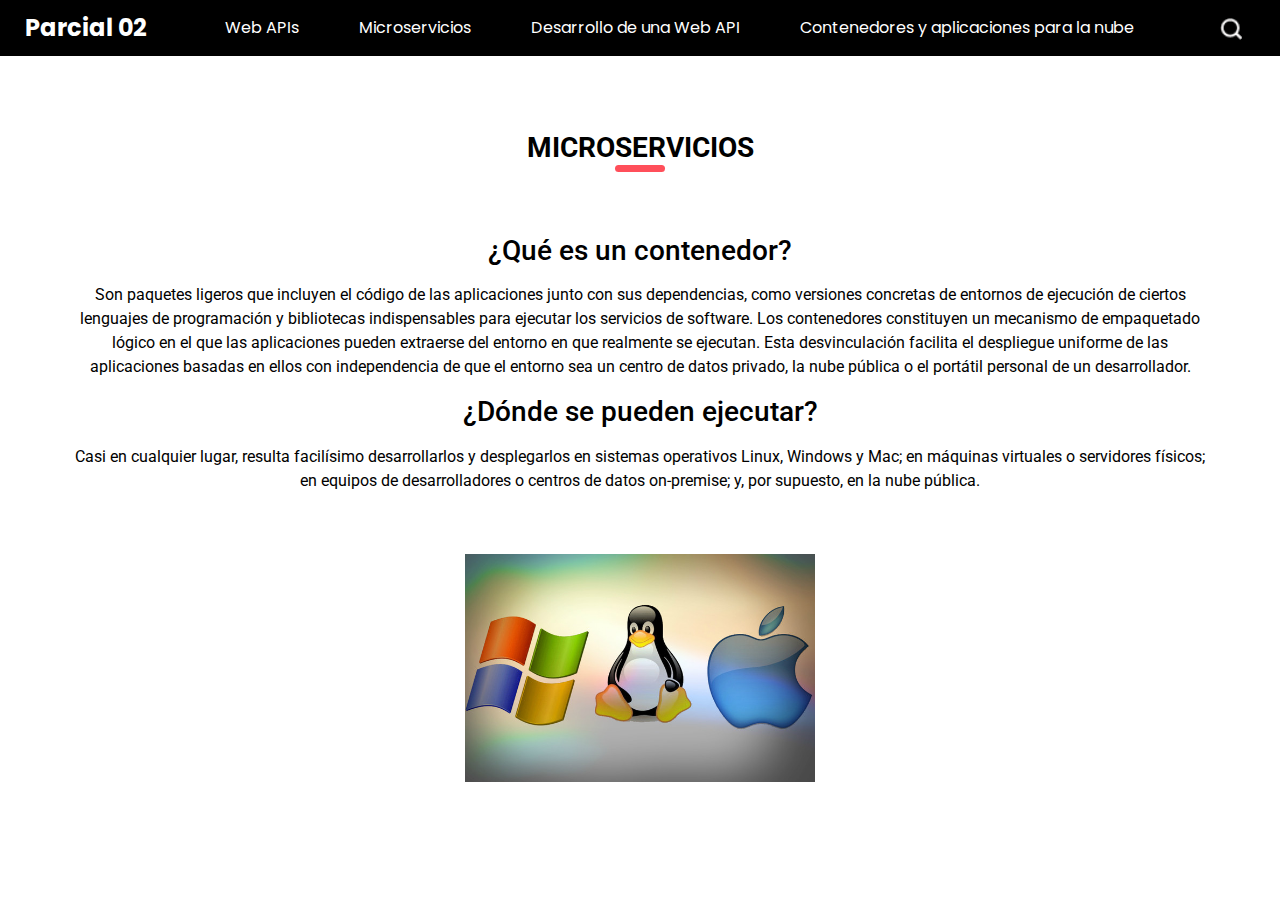
<file: heustonn/heustonn-html/contact.html>
<!DOCTYPE html>
<html>

<head>
  <!-- Basic -->
  <meta charset="utf-8" />
  <meta http-equiv="X-UA-Compatible" content="IE=edge" />
  <!-- Mobile Metas -->
  <meta name="viewport" content="width=device-width, initial-scale=1, shrink-to-fit=no" />
  <!-- Site Metas -->
  <meta name="keywords" content="" />
  <meta name="description" content="" />
  <meta name="author" content="" />

  <title>Parcial 02</title>

  <!-- slider stylesheet -->
  <link rel="stylesheet" type="text/css"
    href="https://cdnjs.cloudflare.com/ajax/libs/OwlCarousel2/2.1.3/assets/owl.carousel.min.css" />

  <!-- bootstrap core css -->
  <link rel="stylesheet" type="text/css" href="css/bootstrap.css" />

  <!-- fonts style -->
  <link href="https://fonts.googleapis.com/css?family=Poppins:400,700|Roboto:400,700&display=swap" rel="stylesheet">
  <!-- Custom styles for this template -->
  <link href="css/style.css" rel="stylesheet" />
  <!-- responsive style -->
  <link href="css/responsive.css" rel="stylesheet" />
</head>

<body>
  <div class="hero_area">
    <!-- header section strats -->
    <header class="header_section">
      <div class="container-fluid">
        <nav class="navbar navbar-expand-lg custom_nav-container ">
          <a class="navbar-brand" href="index.html">
            <span>
              Parcial 02
            </span>
          </a>
          <button class="navbar-toggler ml-auto" type="button" data-toggle="collapse"
            data-target="#navbarSupportedContent" aria-controls="navbarSupportedContent" aria-expanded="false"
            aria-label="Toggle navigation">
            <span class="navbar-toggler-icon"></span>
          </button>

          <div class="collapse navbar-collapse" id="navbarSupportedContent">
            <div class="d-flex mx-auto flex-column flex-lg-row align-items-center">
              <ul class="navbar-nav  ">
                <li class="nav-item ">
                  <a class="nav-link" href="index.html">Web APIs <span class="sr-only">(current)</span></a>
                </li>
                <li class="nav-item ">
                  <a class="nav-link" href="about.html"> Microservicios </a>
                </li>
                <li class="nav-item">
                  <a class="nav-link" href="service.html"> Desarrollo de una Web API </a>
                </li>
                <li class="nav-item">
                  <a class="nav-link" href="contact.html">Contenedores y aplicaciones para la nube</a>
                </li>
              </ul>
            </div>
          </div>
          <form class="form-inline my-2 my-lg-0 ml-0 ml-lg-4 mb-3 mb-lg-0">
            <button class="btn  my-2 my-sm-0 nav_search-btn" type="submit"></button>
          </form>
        </nav>
      </div>
    </header>
    <!-- end header section -->
  </div>

<!-- about section -->
<section class="about_section layout_padding">
  <div class="container">
    <div class="custom_heading-container">
      <h3 class=" ">
        Microservicios
      </h3>
    </div>
  <p class="layout_padding2-top">    
   <h3 class=" ">
    ¿Qué es un contenedor?
    </h3> 
   </p>
    <p>
      Son paquetes ligeros que incluyen el código de las aplicaciones junto con
sus dependencias, como versiones concretas de entornos de ejecución de
ciertos lenguajes de programación y bibliotecas indispensables para
ejecutar los servicios de software.
Los contenedores constituyen un mecanismo de empaquetado lógico en el
que las aplicaciones pueden extraerse del entorno en que realmente se
ejecutan. Esta desvinculación facilita el despliegue uniforme de las
aplicaciones basadas en ellos con independencia de que el entorno sea
un centro de datos privado, la nube pública o el portátil personal de un
desarrollador.
    </p>
    <h3 class=" ">
      ¿Dónde se pueden ejecutar?
      </h3> 
     </p>
      <p>
        Casi en cualquier lugar, resulta facilísimo desarrollarlos y desplegarlos en
        sistemas operativos Linux, Windows y Mac; en máquinas virtuales o
        servidores físicos; en equipos de desarrolladores o centros de datos
        on-premise; y, por supuesto, en la nube pública.
        
      </p>
    <div class="img-box layout_padding2">
      <img src="images/mac ios.jpg" alt="">
    </div>
    

</body>

</html>
</file>
<file: heustonn/css/style.css>
body {
  font-family: 'Roboto', sans-serif;
  color: #000000;
  background-color: #ffffff;
}

.layout_padding {
  padding: 75px 0;
}

.layout_padding2 {
  padding: 45px 0;
}

.layout_padding2-top {
  padding-top: 45px;
}

.layout_padding2-bottom {
  padding-bottom: 45px;
}

.layout_padding-top {
  padding-top: 75px;
}

.layout_padding-bottom {
  padding-bottom: 75px;
}

.custom_heading-container {
  display: -webkit-box;
  display: -ms-flexbox;
  display: flex;
  -webkit-box-pack: center;
      -ms-flex-pack: center;
          justify-content: center;
}

.custom_heading-container h3 {
  text-transform: uppercase;
  font-weight: bold;
  color: #000000;
  position: relative;
}

.custom_heading-container h3::before {
  content: "";
  position: absolute;
  bottom: -7px;
  left: 50%;
  width: 50px;
  height: 7px;
  -webkit-transform: translateX(-50%);
          transform: translateX(-50%);
  background-color: #ff4f5a;
  border-radius: 15px;
}

.btn-box {
  display: -webkit-box;
  display: -ms-flexbox;
  display: flex;
  -webkit-box-align: center;
      -ms-flex-align: center;
          align-items: center;
  -webkit-box-pack: center;
      -ms-flex-pack: center;
          justify-content: center;
  font-family: "Poppins", sans-serif;
}

.btn-box a {
  color: #1d1d1d;
  margin-right: 15px;
  font-size: 18px;
}

.btn-box hr {
  width: 75px;
  height: 1.2px;
  border: none;
  background-color: #464646;
  margin: 0;
}

/*header section*/
.sub_page .hero_area {
  height: auto;
}

.hero_area.sub_pages {
  height: auto;
}

.header_section {
  background-color: #000000;
  font-family: "Poppins", sans-serif;
}

.header_section .container-fluid {
  padding-right: 25px;
  padding-left: 25px;
}

.header_section .nav_container {
  margin: 0 auto;
}

.custom_nav-container .navbar-nav .nav-item .nav-link {
  padding: 10px 30px;
  color: #ffffff;
  text-align: center;
  position: relative;
}

.custom_nav-container .navbar-nav .nav-item .nav-link::before {
  content: "";
  display: none;
  position: absolute;
  bottom: 7px;
  left: 50%;
  width: 17px;
  height: 4px;
  -webkit-transform: translateX(-50%);
          transform: translateX(-50%);
  background-color: #ff4f5a;
  border-radius: 5px;
}

.custom_nav-container .navbar-nav .nav-item .nav-link:hover::before {
  display: block;
}

.custom_nav-container .navbar-nav .nav-item.active a::before {
  display: block;
}

a,
a:hover,
a:focus {
  text-decoration: none;
}

a:hover,
a:focus {
  color: initial;
}

.btn,
.btn:focus {
  outline: none !important;
  -webkit-box-shadow: none;
          box-shadow: none;
}

.custom_nav-container .nav_search-btn {
  background-image: url(../images/search-icon.png);
  background-size: 22px;
  background-repeat: no-repeat;
  background-position-y: 7px;
  width: 35px;
  height: 35px;
  padding: 0;
  border: none;
}

.navbar-brand {
  display: -webkit-box;
  display: -ms-flexbox;
  display: flex;
  -webkit-box-align: center;
      -ms-flex-align: center;
          align-items: center;
}

.navbar-brand img {
  width: 45px;
  margin-right: 5px;
}

.navbar-brand span {
  font-weight: bold;
  font-size: 24px;
  color: #ffffff;
}

.custom_nav-container {
  z-index: 99999;
  padding: 5px 0;
}

.custom_nav-container .navbar-toggler {
  outline: none;
}

.custom_nav-container .navbar-toggler .navbar-toggler-icon {
  background-image: url(../images/menu.png);
  background-size: 42px;
}

/*end header section*/
/* slider section */
.slider_section .row {
  -webkit-box-align: center;
      -ms-flex-align: center;
          align-items: center;
}

.slider_section .img-box img {
  width: 100%;
}

.slider_section .detail-box h1 {
  font-weight: bold;
  font-size: 4rem;
  color: #1a2e35;
}

.slider_section .detail-box h1 span {
  color: #ff4f5a;
}

.slider_section .slider_nav-box {
  display: -webkit-box;
  display: -ms-flexbox;
  display: flex;
  -webkit-box-pack: justify;
      -ms-flex-pack: justify;
          justify-content: space-between;
  -webkit-box-align: center;
      -ms-flex-align: center;
          align-items: center;
}

.slider_section .slider_nav-box .custom_carousel-control {
  display: -webkit-box;
  display: -ms-flexbox;
  display: flex;
}

.slider_section .carousel-control-prev,
.slider_section .carousel-control-next {
  position: unset;
  width: 50px;
  height: 50px;
  opacity: 1;
  background-repeat: no-repeat;
  background-size: 20px;
  background-position: center;
}

.slider_section .carousel-control-prev {
  left: 2%;
  background-image: url(../images/left-arrow-black.png);
}

.slider_section .carousel-control-prev:hover {
  background-image: url(../images/left-arrow.png);
}

.slider_section .carousel-control-next {
  right: 2%;
  background-image: url(../images/right-arrow-black.png);
}

.slider_section .carousel-control-next:hover {
  background-image: url(../images/right-arrow.png);
}

/* end slider section */
.bg {
  background-image: url(../images/bg.jpg);
  background-size: cover;
}

.about_section {
  text-align: center;
}

.about_section .img-box img {
  width: 350px;
}

.service_section {
  text-align: center;
  position: relative;
}

.service_section .custom_heading-container {
  margin-bottom: 15px;
}

.service_section .service_container {
  padding: 45px 0 75px 0;
}

.service_section .box.b-2 .detail-box {
  width: 60%;
  text-align: right;
  overflow: hidden;
}

.service_section .box.b-2 .detail-box p {
  height: 52px;
  overflow: hidden;
}

.service_section .box.b-2 .detail-box a {
  min-width: 100px;
}

.service_section .box.b-3 .detail-box {
  width: 70%;
  margin-left: auto;
  overflow: hidden;
  text-align: left;
}

.service_section .box.b-3 .detail-box p {
  height: 52px;
  overflow: hidden;
}

.service_section .box.b-3 .detail-box a {
  min-width: 100px;
}

.service_section .img-box img {
  height: 200px;
}

.service_section .detail-box {
  height: 118px;
  margin-top: 10px;
}

.service_section .detail-box h6 {
  font-weight: bold;
}

.service_section .detail-box .btn-box a {
  color: #ff4f5a;
}

.service_section .detail-box .btn-box hr {
  background-color: #ff4f5a;
}

.service_section::before {
  content: "";
  width: 200px;
  height: 175px;
  position: absolute;
  bottom: 95px;
  left: 50%;
  -webkit-transform: translateX(-50%);
          transform: translateX(-50%);
  background-size: cover;
  background-image: url(../images/worker.png);
}

.work_section {
  background-color: #ff4f5a;
}

.work_section .custom_heading-container h3 {
  color: #ffffff;
}

.work_section .custom_heading-container h3::before {
  background-color: #ffffff;
}

.work_section .work_container {
  display: -webkit-box;
  display: -ms-flexbox;
  display: flex;
  -webkit-box-pack: center;
      -ms-flex-pack: center;
          justify-content: center;
  text-align: center;
  -ms-flex-wrap: wrap;
      flex-wrap: wrap;
  padding: 45px 0;
}

.work_section .work_container .box {
  width: 275px;
  height: 275px;
  display: -webkit-box;
  display: -ms-flexbox;
  display: flex;
  -webkit-box-orient: vertical;
  -webkit-box-direction: normal;
      -ms-flex-direction: column;
          flex-direction: column;
  -webkit-box-align: center;
      -ms-flex-align: center;
          align-items: center;
  padding: 35px 0 20px 0;
  background-color: #ffffff;
  border-radius: 5px;
  margin: 45px 10px;
  -webkit-box-shadow: 0 0 8px 0px rgba(0, 0, 0, 0.1);
          box-shadow: 0 0 8px 0px rgba(0, 0, 0, 0.1);
}

.work_section .work_container .box .img-box {
  width: 150px;
}

.work_section .work_container .box .img-box img {
  width: 100%;
}

.work_section .work_container .box .name {
  margin-top: 10px;
}

.work_section .work_container .box.b-1, .work_section .work_container .box.b-3 {
  -webkit-animation: odd-box-animate 2s infinite;
          animation: odd-box-animate 2s infinite;
}

.work_section .work_container .box.b-2, .work_section .work_container .box.b-4 {
  -webkit-animation: even-box-animate 2s infinite;
          animation: even-box-animate 2s infinite;
}

@-webkit-keyframes odd-box-animate {
  0% {
    -webkit-transform: translateY(45px);
            transform: translateY(45px);
  }
  50% {
    -webkit-transform: translateY(-45px);
            transform: translateY(-45px);
  }
  100% {
    -webkit-transform: translateY(45px);
            transform: translateY(45px);
  }
}

@keyframes odd-box-animate {
  0% {
    -webkit-transform: translateY(45px);
            transform: translateY(45px);
  }
  50% {
    -webkit-transform: translateY(-45px);
            transform: translateY(-45px);
  }
  100% {
    -webkit-transform: translateY(45px);
            transform: translateY(45px);
  }
}

@-webkit-keyframes even-box-animate {
  0% {
    -webkit-transform: translateY(-45px);
            transform: translateY(-45px);
  }
  50% {
    -webkit-transform: translateY(45px);
            transform: translateY(45px);
  }
  100% {
    -webkit-transform: translateY(-45px);
            transform: translateY(-45px);
  }
}

@keyframes even-box-animate {
  0% {
    -webkit-transform: translateY(-45px);
            transform: translateY(-45px);
  }
  50% {
    -webkit-transform: translateY(45px);
            transform: translateY(45px);
  }
  100% {
    -webkit-transform: translateY(-45px);
            transform: translateY(-45px);
  }
}

.work_section .btn-box a {
  color: #ffffff;
}

.work_section .btn-box hr {
  background-color: #ffffff;
}

.contact_section input,
.contact_section select {
  width: 100%;
  border: 0;
  padding: 15px 12px;
  background-color: #f2f2f2;
  outline: none;
  margin: 10px 0;
}

.contact_section input::-webkit-input-placeholder,
.contact_section select::-webkit-input-placeholder {
  color: #3a3a3a;
}

.contact_section input:-ms-input-placeholder,
.contact_section select:-ms-input-placeholder {
  color: #3a3a3a;
}

.contact_section input::-ms-input-placeholder,
.contact_section select::-ms-input-placeholder {
  color: #3a3a3a;
}

.contact_section input::placeholder,
.contact_section select::placeholder {
  color: #3a3a3a;
}

.contact_section button {
  background-color: #ff4f5a;
  padding: 12px 55px;
  outline: none;
  border: none;
  border: 1px solid #ff4f5a;
  color: #fff;
  margin-top: 25px;
}

.contact_section button:hover {
  color: #ff4f5a;
  background-color: transparent;
}

.client_section .client_container {
  display: -webkit-box;
  display: -ms-flexbox;
  display: flex;
  -webkit-box-orient: vertical;
  -webkit-box-direction: normal;
      -ms-flex-direction: column;
          flex-direction: column;
  -webkit-box-align: center;
      -ms-flex-align: center;
          align-items: center;
  width: 600px;
  border: 1px solid #cccccc;
  padding: 45px 35px 35px 25px;
  background-color: #ffffff;
  margin: 0 auto;
}

.client_section .client_container .detail-box p {
  text-align: center;
}

.client_section .client_container .client_id {
  display: -webkit-box;
  display: -ms-flexbox;
  display: flex;
  -webkit-box-align: center;
      -ms-flex-align: center;
          align-items: center;
  margin-top: 25px;
}

.client_section .client_container .client_id .img-box {
  width: 75px;
  margin-right: 10px;
}

.client_section .client_container .client_id .img-box img {
  width: 100%;
}

.client_section .client_container .client_id .name h5 {
  text-transform: uppercase;
}

.client_section .client_container .client_id .name h6 {
  color: #ff4f5a;
}

.info_section {
  background-color: #ff4f5a;
  color: #ffffff;
}

.info_section a {
  color: #ffffff;
}

.info_section h4 {
  text-transform: uppercase;
  margin-top: 15px;
  margin-bottom: 15px;
  font-weight: bold;
}

.info_section .info-logo h2 {
  font-weight: bold;
  font-size: 2rem;
  border-bottom: 1px solid #ffffff;
  padding-bottom: 5px;
  margin-right: 15px;
}

.info_section .info-nav ul {
  padding-left: 15px;
}

.info_section .info-nav ul li {
  list-style-type: none;
  position: relative;
  margin: 3px 0;
}

.info_section .info-nav ul li::before {
  content: "";
  width: 8px;
  height: 8px;
  background-color: #ffffff;
  position: absolute;
  top: 50%;
  left: -15px;
  -webkit-transform: translateY(-50%);
          transform: translateY(-50%);
  border-radius: 100%;
}

.info_section .info-contact h6 {
  color: #000000;
  font-size: 18px;
}

.info_section .info-contact .call {
  margin-top: 20px;
}

.info_section .discover ul {
  padding: 0;
}

.info_section .discover ul li {
  list-style-type: none;
  margin: 5px 0;
}

/* footer section*/
.footer_section {
  background-color: #ffffff;
  padding: 20px;
  font-family: "Poppins", sans-serif;
  font-weight: 500;
}

.footer_section p {
  color: #171717;
  margin: 0;
  text-align: center;
}

.footer_section a {
  color: #171717;
}

/* end footer section*/
/*# sourceMappingURL=style.css.map */
</file>
<file: heustonn/css/responsive.css>
@media (max-width: 1120px) {}

@media (max-width: 992px) {
    .custom_nav-container .nav_search-btn {
        display: none;
    }

    .service_section::before {
        bottom: 45px;
    }

    .service_section .service_container {
        padding: 45px 0 125px 0;
    }



    .service_section .box.b-2 .detail-box {
        width: auto;
    }

    .service_section .box.b-3 .detail-box {
        width: auto;
    }


}

@media (max-width: 768px) {
    .slider_section .detail-box {
        text-align: center;
        margin-top: 25px;
    }

    .info_section .col-md-3 {
        text-align: center;
    }

    .info_section .col-md-3:not(:nth-last-child(1)) {
        margin-bottom: 35px;
    }

    .service_section .box.b-1 .detail-box {
        text-align: left;
    }

    .service_section .box.b-4 .detail-box {
        text-align: right;
    }

    .service_section .box {
        margin: 25px 0;
    }

    .info_section .info-nav ul {
        display: flex;
        flex-direction: column;
        align-items: center;
    }

    .client_section .client_container {
        width: 100%;
    }
}

@media (max-width: 576px) {
    .slider_section .detail-box h1 {
        font-size: 3.5rem;
    }

    .about_section .img-box img {
        width: 100%;
    }

    @keyframes odd-box-animate {
        0% {
            transform: translateY(25px);
        }

        50% {
            transform: translateY(-25px);
        }

        100% {
            transform: translateY(25px);
        }
    }

    @keyframes even-box-animate {
        0% {
            transform: translateY(-25px);
        }

        50% {
            transform: translateY(25px);
        }

        100% {
            transform: translateY(-25px);
        }
    }

    .work_section .work_container .box.b-1,
    .work_section .work_container .box.b-3,
    .work_section .work_container .box.b-2,
    .work_section .work_container .box.b-4 {
        animation-duration: 1.5s;
    }
}

@media (max-width: 480px) {}

@media (max-width: 420px) {
    .slider_section .detail-box h1 {
        font-size: 3rem;
    }

    element {}

    .custom_heading-container h3 {

        text-transform: uppercase;
        font-weight: bold;
        color: #000000;
        position: relative;

    }

    .custom_heading-container h3 {
        font-size: 1.5rem;
    }
}

@media (max-width: 360px) {}

@media (min-width: 1200px) {
    .container {
        max-width: 1170px;
    }
}
</file>
<file: heustonn/heustonn-html/css/style.css>
body {
  font-family: 'Roboto', sans-serif;
  color: #000000;
  background-color: #ffffff;
}

.layout_padding {
  padding: 75px 0;
}

.layout_padding2 {
  padding: 45px 0;
}

.layout_padding2-top {
  padding-top: 45px;
}

.layout_padding2-bottom {
  padding-bottom: 45px;
}

.layout_padding-top {
  padding-top: 75px;
}

.layout_padding-bottom {
  padding-bottom: 75px;
}

.custom_heading-container {
  display: -webkit-box;
  display: -ms-flexbox;
  display: flex;
  -webkit-box-pack: center;
      -ms-flex-pack: center;
          justify-content: center;
}

.custom_heading-container h3 {
  text-transform: uppercase;
  font-weight: bold;
  color: #000000;
  position: relative;
}

.custom_heading-container h3::before {
  content: "";
  position: absolute;
  bottom: -7px;
  left: 50%;
  width: 50px;
  height: 7px;
  -webkit-transform: translateX(-50%);
          transform: translateX(-50%);
  background-color: #ff4f5a;
  border-radius: 15px;
}

.btn-box {
  display: -webkit-box;
  display: -ms-flexbox;
  display: flex;
  -webkit-box-align: center;
      -ms-flex-align: center;
          align-items: center;
  -webkit-box-pack: center;
      -ms-flex-pack: center;
          justify-content: center;
  font-family: "Poppins", sans-serif;
}

.btn-box a {
  color: #1d1d1d;
  margin-right: 15px;
  font-size: 18px;
}

.btn-box hr {
  width: 75px;
  height: 1.2px;
  border: none;
  background-color: #464646;
  margin: 0;
}

/*header section*/
.sub_page .hero_area {
  height: auto;
}

.hero_area.sub_pages {
  height: auto;
}

.header_section {
  background-color: #000000;
  font-family: "Poppins", sans-serif;
}

.header_section .container-fluid {
  padding-right: 25px;
  padding-left: 25px;
}

.header_section .nav_container {
  margin: 0 auto;
}

.custom_nav-container .navbar-nav .nav-item .nav-link {
  padding: 10px 30px;
  color: #ffffff;
  text-align: center;
  position: relative;
}

.custom_nav-container .navbar-nav .nav-item .nav-link::before {
  content: "";
  display: none;
  position: absolute;
  bottom: 7px;
  left: 50%;
  width: 17px;
  height: 4px;
  -webkit-transform: translateX(-50%);
          transform: translateX(-50%);
  background-color: #ff4f5a;
  border-radius: 5px;
}

.custom_nav-container .navbar-nav .nav-item .nav-link:hover::before {
  display: block;
}

.custom_nav-container .navbar-nav .nav-item.active a::before {
  display: block;
}

a,
a:hover,
a:focus {
  text-decoration: none;
}

a:hover,
a:focus {
  color: initial;
}

.btn,
.btn:focus {
  outline: none !important;
  -webkit-box-shadow: none;
          box-shadow: none;
}

.custom_nav-container .nav_search-btn {
  background-image: url(../images/search-icon.png);
  background-size: 22px;
  background-repeat: no-repeat;
  background-position-y: 7px;
  width: 35px;
  height: 35px;
  padding: 0;
  border: none;
}

.navbar-brand {
  display: -webkit-box;
  display: -ms-flexbox;
  display: flex;
  -webkit-box-align: center;
      -ms-flex-align: center;
          align-items: center;
}

.navbar-brand img {
  width: 45px;
  margin-right: 5px;
}

.navbar-brand span {
  font-weight: bold;
  font-size: 24px;
  color: #ffffff;
}

.custom_nav-container {
  z-index: 99999;
  padding: 5px 0;
}

.custom_nav-container .navbar-toggler {
  outline: none;
}

.custom_nav-container .navbar-toggler .navbar-toggler-icon {
  background-image: url(../images/menu.png);
  background-size: 42px;
}

/*end header section*/
/* slider section */
.slider_section .row {
  -webkit-box-align: center;
      -ms-flex-align: center;
          align-items: center;
}

.slider_section .img-box img {
  width: 100%;
}

.slider_section .detail-box h1 {
  font-weight: bold;
  font-size: 4rem;
  color: #1a2e35;
}

.slider_section .detail-box h1 span {
  color: #ff4f5a;
}

.slider_section .slider_nav-box {
  display: -webkit-box;
  display: -ms-flexbox;
  display: flex;
  -webkit-box-pack: justify;
      -ms-flex-pack: justify;
          justify-content: space-between;
  -webkit-box-align: center;
      -ms-flex-align: center;
          align-items: center;
}

.slider_section .slider_nav-box .custom_carousel-control {
  display: -webkit-box;
  display: -ms-flexbox;
  display: flex;
}

.slider_section .carousel-control-prev,
.slider_section .carousel-control-next {
  position: unset;
  width: 50px;
  height: 50px;
  opacity: 1;
  background-repeat: no-repeat;
  background-size: 20px;
  background-position: center;
}

.slider_section .carousel-control-prev {
  left: 2%;
  background-image: url(../images/left-arrow-black.png);
}

.slider_section .carousel-control-prev:hover {
  background-image: url(../images/left-arrow.png);
}

.slider_section .carousel-control-next {
  right: 2%;
  background-image: url(../images/right-arrow-black.png);
}

.slider_section .carousel-control-next:hover {
  background-image: url(../images/right-arrow.png);
}

/* end slider section */
.bg {
  background-image: url(../images/bg.jpg);
  background-size: cover;
}

.about_section {
  text-align: center;
}

.about_section .img-box img {
  width: 350px;
}

.service_section {
  text-align: center;
  position: relative;
}

.service_section .custom_heading-container {
  margin-bottom: 15px;
}

.service_section .service_container {
  padding: 45px 0 75px 0;
}

.service_section .box.b-2 .detail-box {
  width: 60%;
  text-align: right;
  overflow: hidden;
}

.service_section .box.b-2 .detail-box p {
  height: 52px;
  overflow: hidden;
}

.service_section .box.b-2 .detail-box a {
  min-width: 100px;
}

.service_section .box.b-3 .detail-box {
  width: 70%;
  margin-left: auto;
  overflow: hidden;
  text-align: left;
}

.service_section .box.b-3 .detail-box p {
  height: 52px;
  overflow: hidden;
}

.service_section .box.b-3 .detail-box a {
  min-width: 100px;
}

.service_section .img-box img {
  height: 200px;
}

.service_section .detail-box {
  height: 118px;
  margin-top: 10px;
}

.service_section .detail-box h6 {
  font-weight: bold;
}

.service_section .detail-box .btn-box a {
  color: #ff4f5a;
}

.service_section .detail-box .btn-box hr {
  background-color: #ff4f5a;
}

.service_section::before {
  content: "";
  width: 200px;
  height: 175px;
  position: absolute;
  bottom: 95px;
  left: 50%;
  -webkit-transform: translateX(-50%);
          transform: translateX(-50%);
  background-size: cover;
  background-image: url(../images/worker.png);
}

.work_section {
  background-color: #ff4f5a;
}

.work_section .custom_heading-container h3 {
  color: #ffffff;
}

.work_section .custom_heading-container h3::before {
  background-color: #ffffff;
}

.work_section .work_container {
  display: -webkit-box;
  display: -ms-flexbox;
  display: flex;
  -webkit-box-pack: center;
      -ms-flex-pack: center;
          justify-content: center;
  text-align: center;
  -ms-flex-wrap: wrap;
      flex-wrap: wrap;
  padding: 45px 0;
}

.work_section .work_container .box {
  width: 275px;
  height: 275px;
  display: -webkit-box;
  display: -ms-flexbox;
  display: flex;
  -webkit-box-orient: vertical;
  -webkit-box-direction: normal;
      -ms-flex-direction: column;
          flex-direction: column;
  -webkit-box-align: center;
      -ms-flex-align: center;
          align-items: center;
  padding: 35px 0 20px 0;
  background-color: #ffffff;
  border-radius: 5px;
  margin: 45px 10px;
  -webkit-box-shadow: 0 0 8px 0px rgba(0, 0, 0, 0.1);
          box-shadow: 0 0 8px 0px rgba(0, 0, 0, 0.1);
}

.work_section .work_container .box .img-box {
  width: 150px;
}

.work_section .work_container .box .img-box img {
  width: 100%;
}

.work_section .work_container .box .name {
  margin-top: 10px;
}

.work_section .work_container .box.b-1, .work_section .work_container .box.b-3 {
  -webkit-animation: odd-box-animate 2s infinite;
          animation: odd-box-animate 2s infinite;
}

.work_section .work_container .box.b-2, .work_section .work_container .box.b-4 {
  -webkit-animation: even-box-animate 2s infinite;
          animation: even-box-animate 2s infinite;
}

@-webkit-keyframes odd-box-animate {
  0% {
    -webkit-transform: translateY(45px);
            transform: translateY(45px);
  }
  50% {
    -webkit-transform: translateY(-45px);
            transform: translateY(-45px);
  }
  100% {
    -webkit-transform: translateY(45px);
            transform: translateY(45px);
  }
}

@keyframes odd-box-animate {
  0% {
    -webkit-transform: translateY(45px);
            transform: translateY(45px);
  }
  50% {
    -webkit-transform: translateY(-45px);
            transform: translateY(-45px);
  }
  100% {
    -webkit-transform: translateY(45px);
            transform: translateY(45px);
  }
}

@-webkit-keyframes even-box-animate {
  0% {
    -webkit-transform: translateY(-45px);
            transform: translateY(-45px);
  }
  50% {
    -webkit-transform: translateY(45px);
            transform: translateY(45px);
  }
  100% {
    -webkit-transform: translateY(-45px);
            transform: translateY(-45px);
  }
}

@keyframes even-box-animate {
  0% {
    -webkit-transform: translateY(-45px);
            transform: translateY(-45px);
  }
  50% {
    -webkit-transform: translateY(45px);
            transform: translateY(45px);
  }
  100% {
    -webkit-transform: translateY(-45px);
            transform: translateY(-45px);
  }
}

.work_section .btn-box a {
  color: #ffffff;
}

.work_section .btn-box hr {
  background-color: #ffffff;
}

.contact_section input,
.contact_section select {
  width: 100%;
  border: 0;
  padding: 15px 12px;
  background-color: #f2f2f2;
  outline: none;
  margin: 10px 0;
}

.contact_section input::-webkit-input-placeholder,
.contact_section select::-webkit-input-placeholder {
  color: #3a3a3a;
}

.contact_section input:-ms-input-placeholder,
.contact_section select:-ms-input-placeholder {
  color: #3a3a3a;
}

.contact_section input::-ms-input-placeholder,
.contact_section select::-ms-input-placeholder {
  color: #3a3a3a;
}

.contact_section input::placeholder,
.contact_section select::placeholder {
  color: #3a3a3a;
}

.contact_section button {
  background-color: #ff4f5a;
  padding: 12px 55px;
  outline: none;
  border: none;
  border: 1px solid #ff4f5a;
  color: #fff;
  margin-top: 25px;
}

.contact_section button:hover {
  color: #ff4f5a;
  background-color: transparent;
}

.client_section .client_container {
  display: -webkit-box;
  display: -ms-flexbox;
  display: flex;
  -webkit-box-orient: vertical;
  -webkit-box-direction: normal;
      -ms-flex-direction: column;
          flex-direction: column;
  -webkit-box-align: center;
      -ms-flex-align: center;
          align-items: center;
  width: 600px;
  border: 1px solid #cccccc;
  padding: 45px 35px 35px 25px;
  background-color: #ffffff;
  margin: 0 auto;
}

.client_section .client_container .detail-box p {
  text-align: center;
}

.client_section .client_container .client_id {
  display: -webkit-box;
  display: -ms-flexbox;
  display: flex;
  -webkit-box-align: center;
      -ms-flex-align: center;
          align-items: center;
  margin-top: 25px;
}

.client_section .client_container .client_id .img-box {
  width: 75px;
  margin-right: 10px;
}

.client_section .client_container .client_id .img-box img {
  width: 100%;
}

.client_section .client_container .client_id .name h5 {
  text-transform: uppercase;
}

.client_section .client_container .client_id .name h6 {
  color: #ff4f5a;
}

.info_section {
  background-color: #ff4f5a;
  color: #ffffff;
}

.info_section a {
  color: #ffffff;
}

.info_section h4 {
  text-transform: uppercase;
  margin-top: 15px;
  margin-bottom: 15px;
  font-weight: bold;
}

.info_section .info-logo h2 {
  font-weight: bold;
  font-size: 2rem;
  border-bottom: 1px solid #ffffff;
  padding-bottom: 5px;
  margin-right: 15px;
}

.info_section .info-nav ul {
  padding-left: 15px;
}

.info_section .info-nav ul li {
  list-style-type: none;
  position: relative;
  margin: 3px 0;
}

.info_section .info-nav ul li::before {
  content: "";
  width: 8px;
  height: 8px;
  background-color: #ffffff;
  position: absolute;
  top: 50%;
  left: -15px;
  -webkit-transform: translateY(-50%);
          transform: translateY(-50%);
  border-radius: 100%;
}

.info_section .info-contact h6 {
  color: #000000;
  font-size: 18px;
}

.info_section .info-contact .call {
  margin-top: 20px;
}

.info_section .discover ul {
  padding: 0;
}

.info_section .discover ul li {
  list-style-type: none;
  margin: 5px 0;
}

/* footer section*/
.footer_section {
  background-color: #ffffff;
  padding: 20px;
  font-family: "Poppins", sans-serif;
  font-weight: 500;
}

.footer_section p {
  color: #171717;
  margin: 0;
  text-align: center;
}

.footer_section a {
  color: #171717;
}

/* end footer section*/
/*# sourceMappingURL=style.css.map */
</file>
<file: heustonn/heustonn-html/css/responsive.css>
@media (max-width: 1120px) {}

@media (max-width: 992px) {
    .custom_nav-container .nav_search-btn {
        display: none;
    }

    .service_section::before {
        bottom: 45px;
    }

    .service_section .service_container {
        padding: 45px 0 125px 0;
    }



    .service_section .box.b-2 .detail-box {
        width: auto;
    }

    .service_section .box.b-3 .detail-box {
        width: auto;
    }


}

@media (max-width: 768px) {
    .slider_section .detail-box {
        text-align: center;
        margin-top: 25px;
    }

    .info_section .col-md-3 {
        text-align: center;
    }

    .info_section .col-md-3:not(:nth-last-child(1)) {
        margin-bottom: 35px;
    }

    .service_section .box.b-1 .detail-box {
        text-align: left;
    }

    .service_section .box.b-4 .detail-box {
        text-align: right;
    }

    .service_section .box {
        margin: 25px 0;
    }

    .info_section .info-nav ul {
        display: flex;
        flex-direction: column;
        align-items: center;
    }

    .client_section .client_container {
        width: 100%;
    }
}

@media (max-width: 576px) {
    .slider_section .detail-box h1 {
        font-size: 3.5rem;
    }

    .about_section .img-box img {
        width: 100%;
    }

    @keyframes odd-box-animate {
        0% {
            transform: translateY(25px);
        }

        50% {
            transform: translateY(-25px);
        }

        100% {
            transform: translateY(25px);
        }
    }

    @keyframes even-box-animate {
        0% {
            transform: translateY(-25px);
        }

        50% {
            transform: translateY(25px);
        }

        100% {
            transform: translateY(-25px);
        }
    }

    .work_section .work_container .box.b-1,
    .work_section .work_container .box.b-3,
    .work_section .work_container .box.b-2,
    .work_section .work_container .box.b-4 {
        animation-duration: 1.5s;
    }
}

@media (max-width: 480px) {}

@media (max-width: 420px) {
    .slider_section .detail-box h1 {
        font-size: 3rem;
    }

    element {}

    .custom_heading-container h3 {

        text-transform: uppercase;
        font-weight: bold;
        color: #000000;
        position: relative;

    }

    .custom_heading-container h3 {
        font-size: 1.5rem;
    }
}

@media (max-width: 360px) {}

@media (min-width: 1200px) {
    .container {
        max-width: 1170px;
    }
}
</file>
